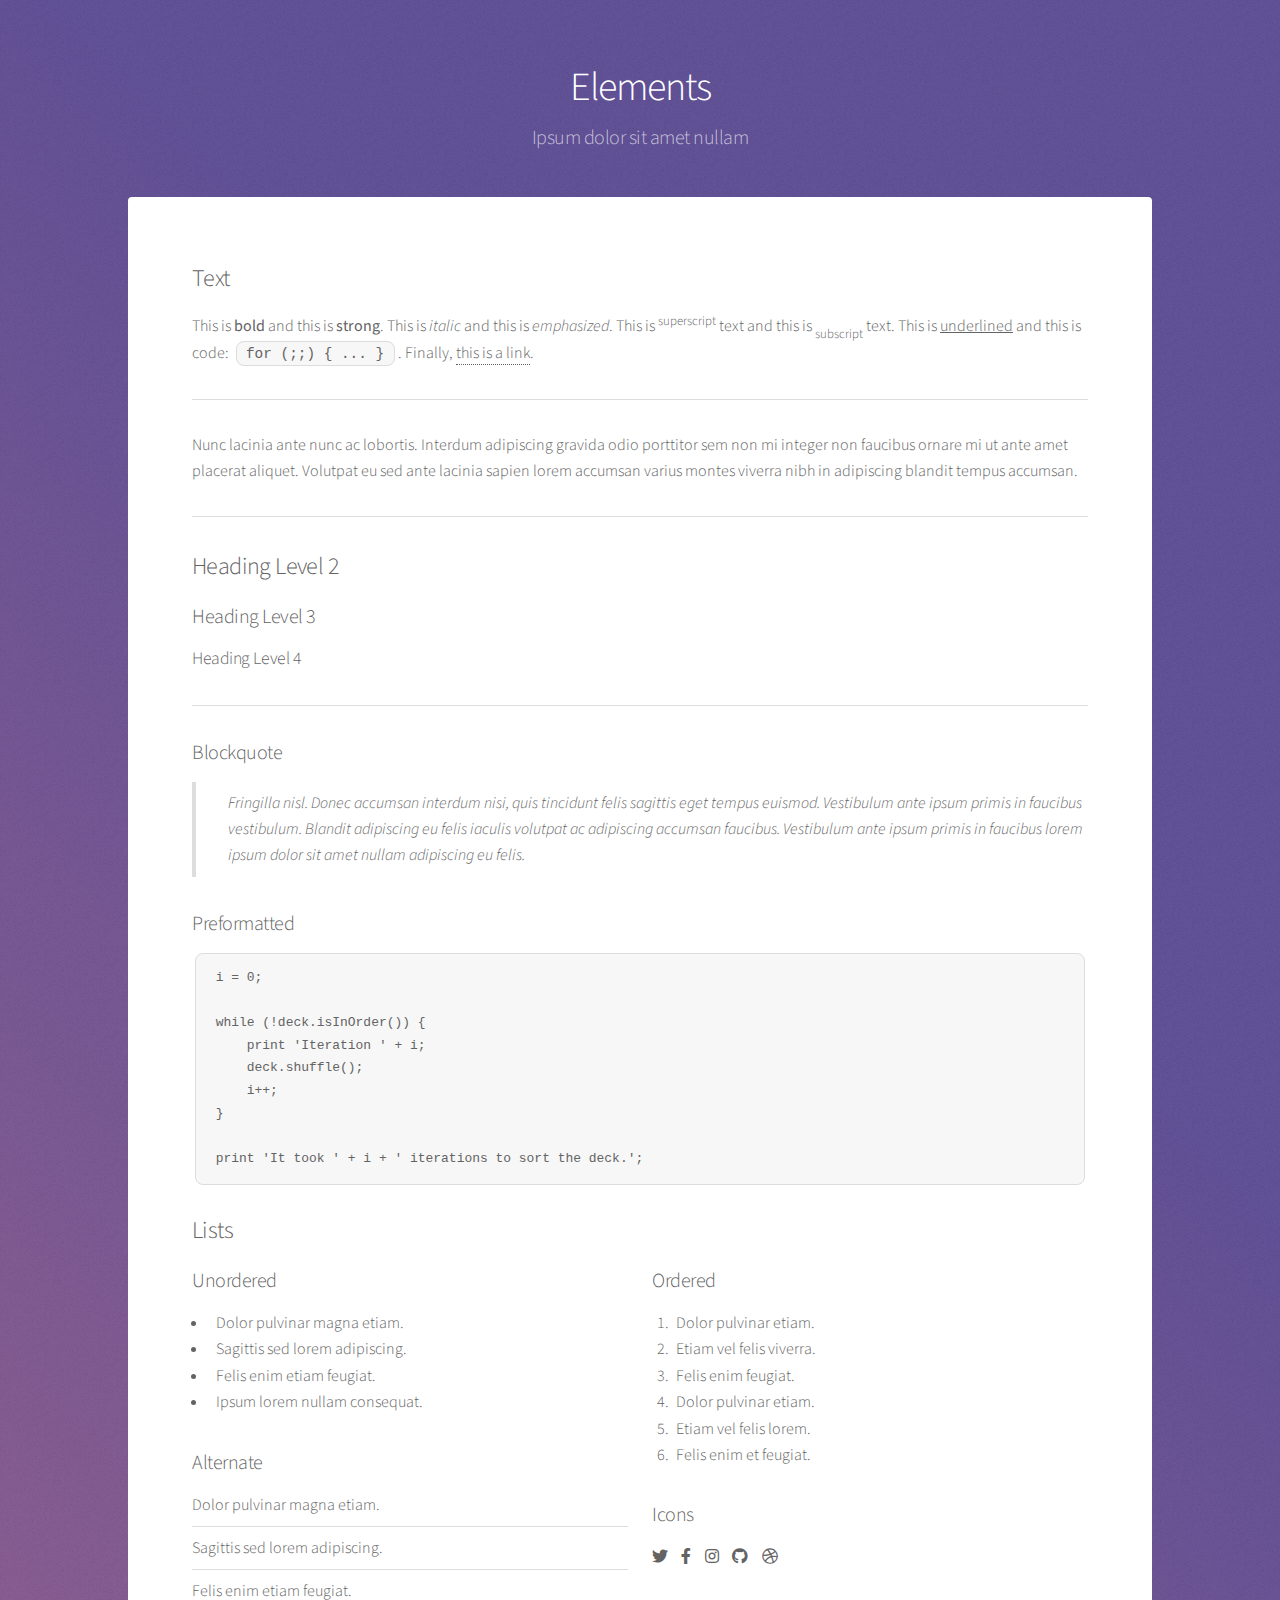
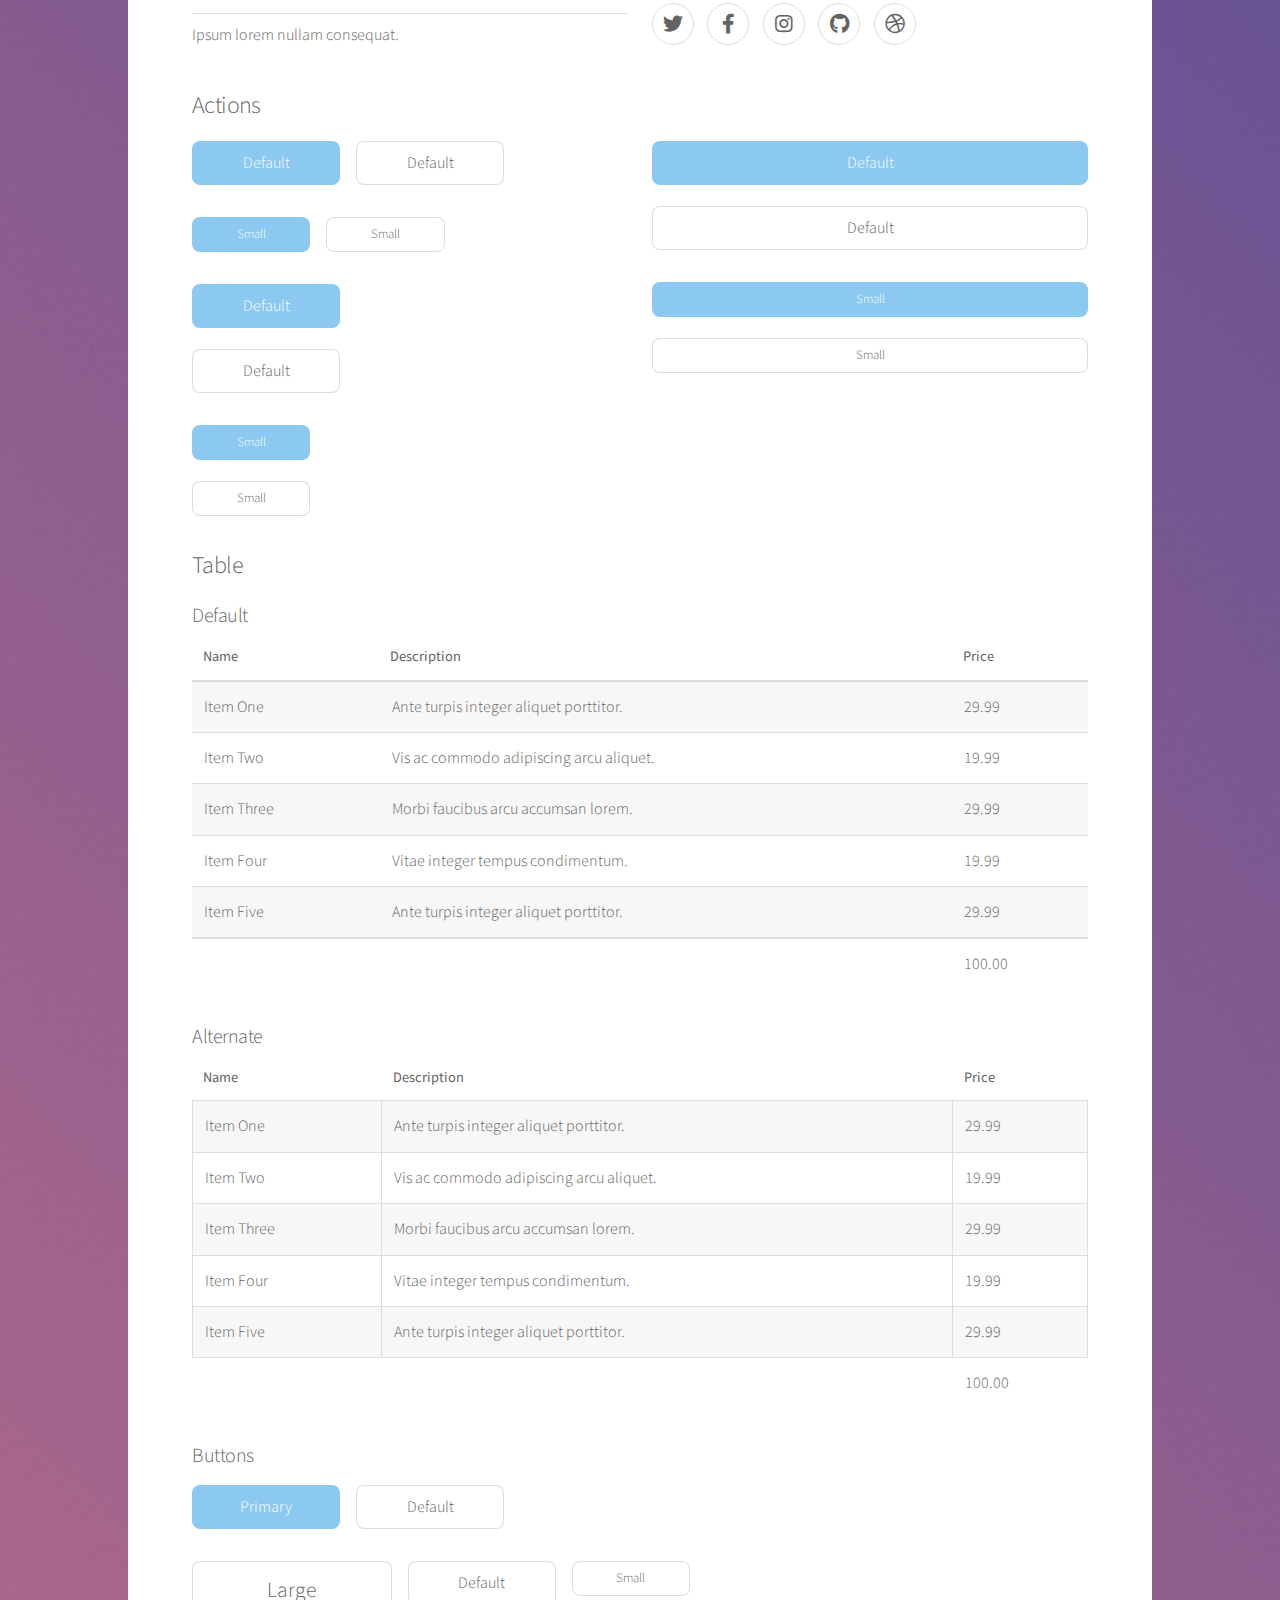
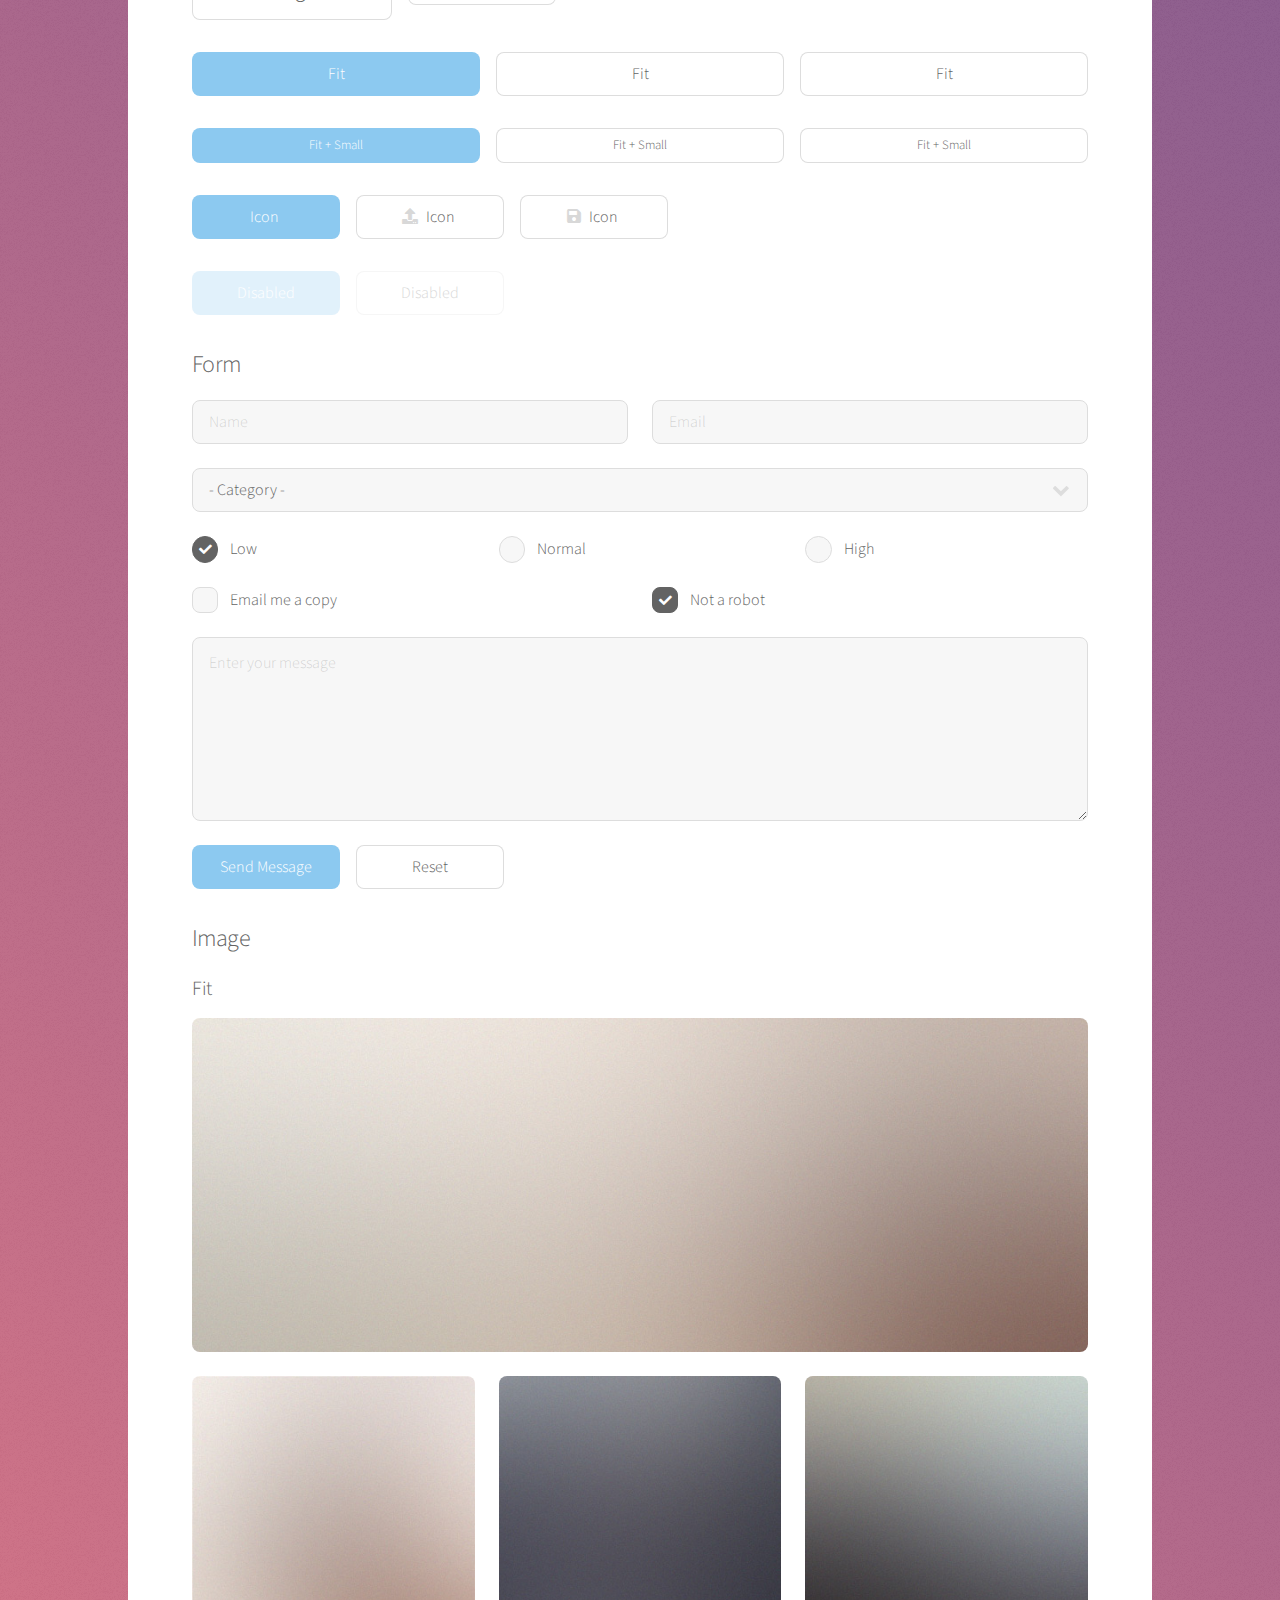
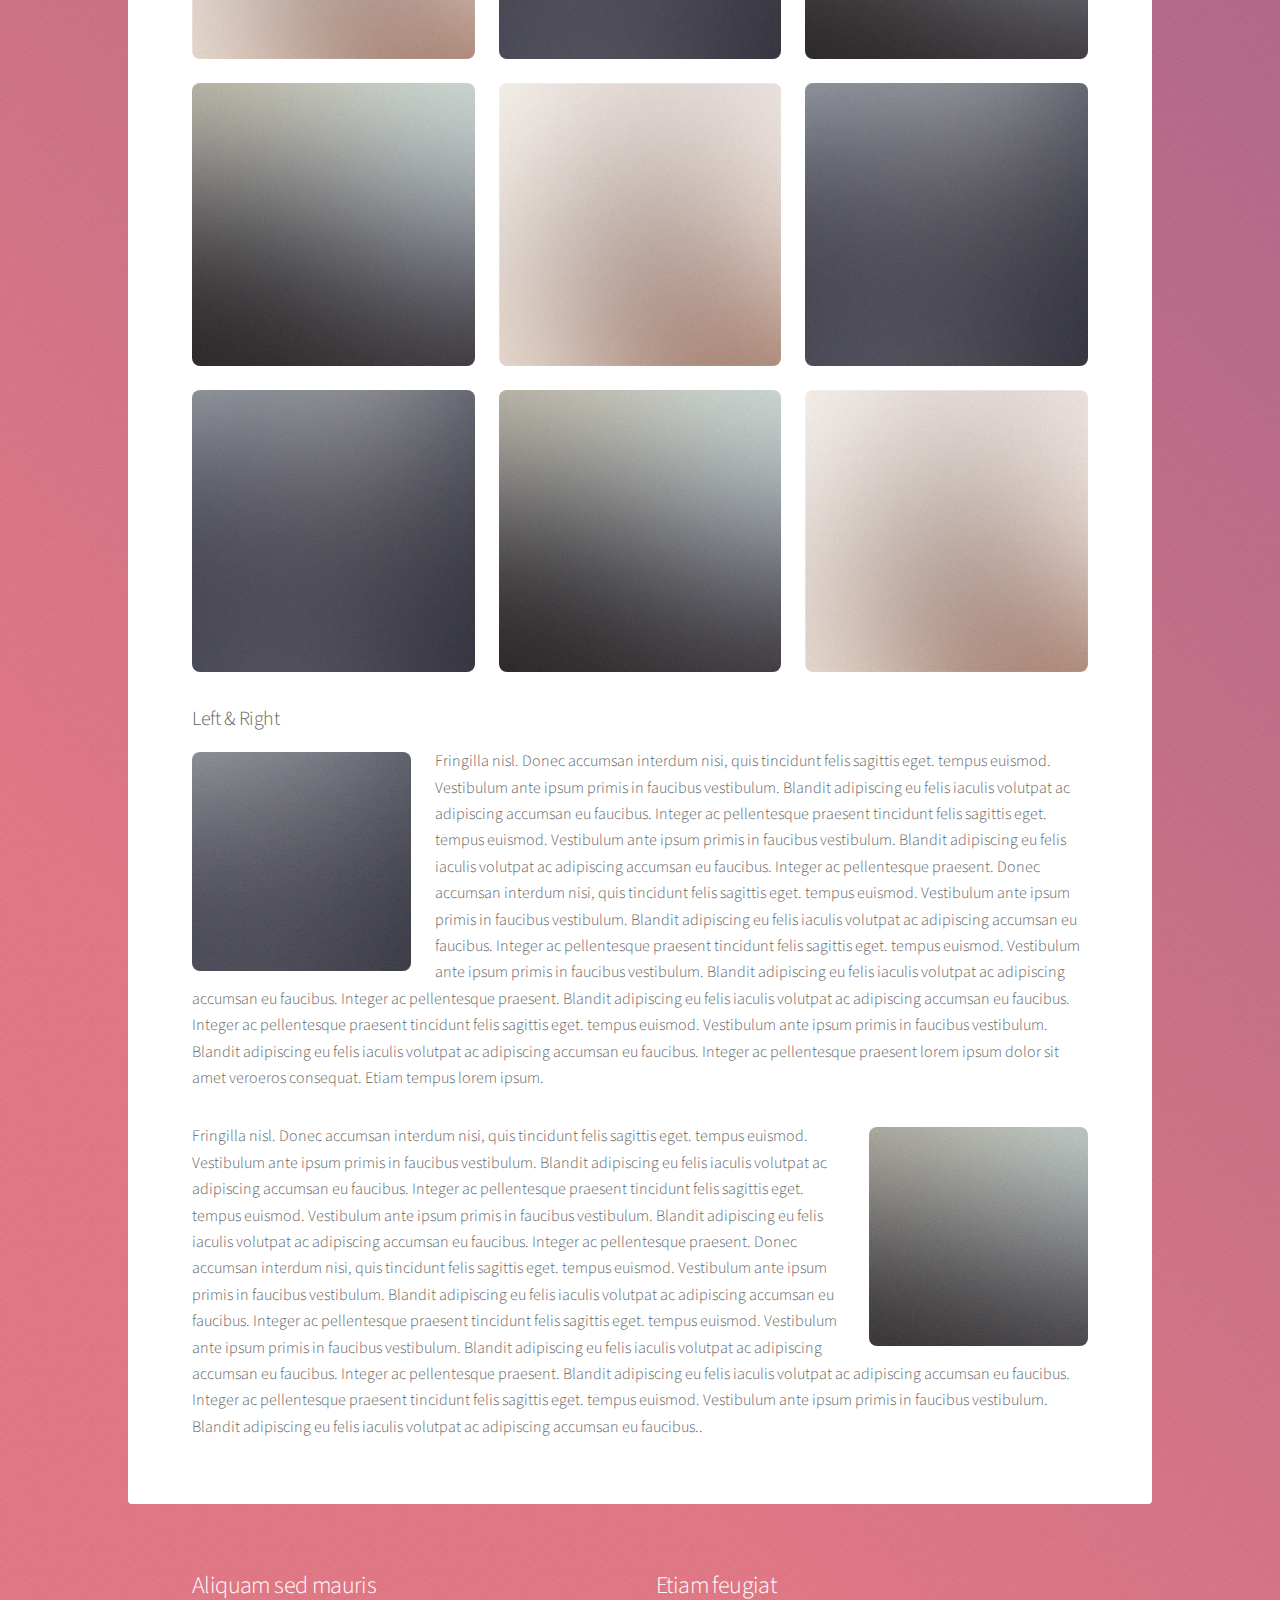
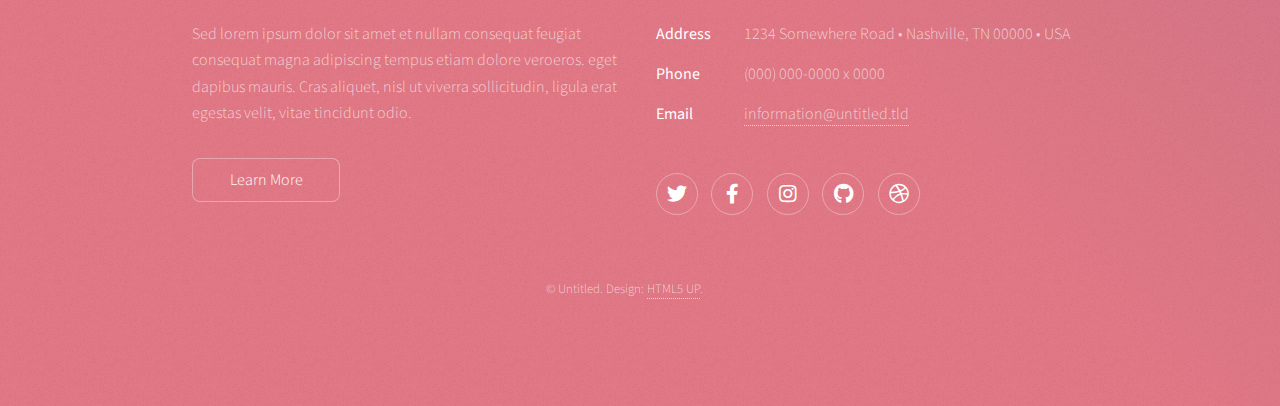
<file: elements.html>
<!DOCTYPE HTML>
<!--
	Stellar by HTML5 UP
	html5up.net | @ajlkn
	Free for personal and commercial use under the CCA 3.0 license (html5up.net/license)
-->
<html>
	<head>
		<title>Elements - Stellar by HTML5 UP</title>
		<meta charset="utf-8" />
		<meta name="viewport" content="width=device-width, initial-scale=1, user-scalable=no" />
		<link rel="stylesheet" href="assets/css/main.css" />
		<noscript><link rel="stylesheet" href="assets/css/noscript.css" /></noscript>
	</head>
	<body class="is-preload">

		<!-- Wrapper -->
			<div id="wrapper">

				<!-- Header -->
					<header id="header">
						<h1>Elements</h1>
						<p>Ipsum dolor sit amet nullam</p>
					</header>

				<!-- Main -->
					<div id="main">

						<!-- Content -->
							<section id="content" class="main">

								<!-- Text -->
									<section>
										<h2>Text</h2>
										<p>This is <b>bold</b> and this is <strong>strong</strong>. This is <i>italic</i> and this is <em>emphasized</em>.
										This is <sup>superscript</sup> text and this is <sub>subscript</sub> text.
										This is <u>underlined</u> and this is code: <code>for (;;) { ... }</code>. Finally, <a href="#">this is a link</a>.</p>
										<hr />
										<p>Nunc lacinia ante nunc ac lobortis. Interdum adipiscing gravida odio porttitor sem non mi integer non faucibus ornare mi ut ante amet placerat aliquet. Volutpat eu sed ante lacinia sapien lorem accumsan varius montes viverra nibh in adipiscing blandit tempus accumsan.</p>
										<hr />
										<h2>Heading Level 2</h2>
										<h3>Heading Level 3</h3>
										<h4>Heading Level 4</h4>
										<hr />
										<h3>Blockquote</h3>
										<blockquote>Fringilla nisl. Donec accumsan interdum nisi, quis tincidunt felis sagittis eget tempus euismod. Vestibulum ante ipsum primis in faucibus vestibulum. Blandit adipiscing eu felis iaculis volutpat ac adipiscing accumsan faucibus. Vestibulum ante ipsum primis in faucibus lorem ipsum dolor sit amet nullam adipiscing eu felis.</blockquote>
										<h3>Preformatted</h3>
										<pre><code>i = 0;

while (!deck.isInOrder()) {
    print 'Iteration ' + i;
    deck.shuffle();
    i++;
}

print 'It took ' + i + ' iterations to sort the deck.';</code></pre>
									</section>

								<!-- Lists -->
									<section>
										<h2>Lists</h2>
										<div class="row">
											<div class="col-6 col-12-medium">
												<h3>Unordered</h3>
												<ul>
													<li>Dolor pulvinar magna etiam.</li>
													<li>Sagittis sed lorem adipiscing.</li>
													<li>Felis enim etiam feugiat.</li>
													<li>Ipsum lorem nullam consequat.</li>
												</ul>
												<h3>Alternate</h3>
												<ul class="alt">
													<li>Dolor pulvinar magna etiam.</li>
													<li>Sagittis sed lorem adipiscing.</li>
													<li>Felis enim etiam feugiat.</li>
													<li>Ipsum lorem nullam consequat.</li>
												</ul>
											</div>
											<div class="col-6 col-12-medium">
												<h3>Ordered</h3>
												<ol>
													<li>Dolor pulvinar etiam.</li>
													<li>Etiam vel felis viverra.</li>
													<li>Felis enim feugiat.</li>
													<li>Dolor pulvinar etiam.</li>
													<li>Etiam vel felis lorem.</li>
													<li>Felis enim et feugiat.</li>
												</ol>
												<h3>Icons</h3>
												<ul class="icons">
													<li><a href="#" class="icon brands fa-twitter"><span class="label">Twitter</span></a></li>
													<li><a href="#" class="icon brands fa-facebook-f"><span class="label">Facebook</span></a></li>
													<li><a href="#" class="icon brands fa-instagram"><span class="label">Instagram</span></a></li>
													<li><a href="#" class="icon brands fa-github"><span class="label">GitHub</span></a></li>
													<li><a href="#" class="icon brands fa-dribbble"><span class="label">Dribbble</span></a></li>
												</ul>
												<ul class="icons">
													<li><a href="#" class="icon brands alt fa-twitter"><span class="label">Twitter</span></a></li>
													<li><a href="#" class="icon brands alt fa-facebook-f"><span class="label">Facebook</span></a></li>
													<li><a href="#" class="icon brands alt fa-instagram"><span class="label">Instagram</span></a></li>
													<li><a href="#" class="icon brands alt fa-github"><span class="label">GitHub</span></a></li>
													<li><a href="#" class="icon brands alt fa-dribbble"><span class="label">Dribbble</span></a></li>
												</ul>
											</div>
										</div>
										<h2>Actions</h2>
										<div class="row">
											<div class="col-6 col-12-medium">
												<ul class="actions">
													<li><a href="#" class="button primary">Default</a></li>
													<li><a href="#" class="button">Default</a></li>
												</ul>
												<ul class="actions small">
													<li><a href="#" class="button primary small">Small</a></li>
													<li><a href="#" class="button small">Small</a></li>
												</ul>
												<ul class="actions stacked">
													<li><a href="#" class="button primary">Default</a></li>
													<li><a href="#" class="button">Default</a></li>
												</ul>
												<ul class="actions stacked">
													<li><a href="#" class="button primary small">Small</a></li>
													<li><a href="#" class="button small">Small</a></li>
												</ul>
											</div>
											<div class="col-6 col-12-medium">
												<ul class="actions stacked">
													<li><a href="#" class="button primary fit">Default</a></li>
													<li><a href="#" class="button fit">Default</a></li>
												</ul>
												<ul class="actions stacked">
													<li><a href="#" class="button primary small fit">Small</a></li>
													<li><a href="#" class="button small fit">Small</a></li>
												</ul>
											</div>
										</div>
									</section>

								<!-- Table -->
									<section>
										<h2>Table</h2>
										<h3>Default</h3>
										<div class="table-wrapper">
											<table>
												<thead>
													<tr>
														<th>Name</th>
														<th>Description</th>
														<th>Price</th>
													</tr>
												</thead>
												<tbody>
													<tr>
														<td>Item One</td>
														<td>Ante turpis integer aliquet porttitor.</td>
														<td>29.99</td>
													</tr>
													<tr>
														<td>Item Two</td>
														<td>Vis ac commodo adipiscing arcu aliquet.</td>
														<td>19.99</td>
													</tr>
													<tr>
														<td>Item Three</td>
														<td> Morbi faucibus arcu accumsan lorem.</td>
														<td>29.99</td>
													</tr>
													<tr>
														<td>Item Four</td>
														<td>Vitae integer tempus condimentum.</td>
														<td>19.99</td>
													</tr>
													<tr>
														<td>Item Five</td>
														<td>Ante turpis integer aliquet porttitor.</td>
														<td>29.99</td>
													</tr>
												</tbody>
												<tfoot>
													<tr>
														<td colspan="2"></td>
														<td>100.00</td>
													</tr>
												</tfoot>
											</table>
										</div>

										<h3>Alternate</h3>
										<div class="table-wrapper">
											<table class="alt">
												<thead>
													<tr>
														<th>Name</th>
														<th>Description</th>
														<th>Price</th>
													</tr>
												</thead>
												<tbody>
													<tr>
														<td>Item One</td>
														<td>Ante turpis integer aliquet porttitor.</td>
														<td>29.99</td>
													</tr>
													<tr>
														<td>Item Two</td>
														<td>Vis ac commodo adipiscing arcu aliquet.</td>
														<td>19.99</td>
													</tr>
													<tr>
														<td>Item Three</td>
														<td> Morbi faucibus arcu accumsan lorem.</td>
														<td>29.99</td>
													</tr>
													<tr>
														<td>Item Four</td>
														<td>Vitae integer tempus condimentum.</td>
														<td>19.99</td>
													</tr>
													<tr>
														<td>Item Five</td>
														<td>Ante turpis integer aliquet porttitor.</td>
														<td>29.99</td>
													</tr>
												</tbody>
												<tfoot>
													<tr>
														<td colspan="2"></td>
														<td>100.00</td>
													</tr>
												</tfoot>
											</table>
										</div>
									</section>

								<!-- Buttons -->
									<section>
										<h3>Buttons</h3>
										<ul class="actions">
											<li><a href="#" class="button primary">Primary</a></li>
											<li><a href="#" class="button">Default</a></li>
										</ul>
										<ul class="actions">
											<li><a href="#" class="button large">Large</a></li>
											<li><a href="#" class="button">Default</a></li>
											<li><a href="#" class="button small">Small</a></li>
										</ul>
										<ul class="actions fit">
											<li><a href="#" class="button primary fit">Fit</a></li>
											<li><a href="#" class="button fit">Fit</a></li>
											<li><a href="#" class="button fit">Fit</a></li>
										</ul>
										<ul class="actions fit small">
											<li><a href="#" class="button primary fit small">Fit + Small</a></li>
											<li><a href="#" class="button fit small">Fit + Small</a></li>
											<li><a href="#" class="button fit small">Fit + Small</a></li>
										</ul>
										<ul class="actions">
											<li><a href="#" class="button primary icon solidfa-download">Icon</a></li>
											<li><a href="#" class="button icon solid fa-upload">Icon</a></li>
											<li><a href="#" class="button icon solid fa-save">Icon</a></li>
										</ul>
										<ul class="actions">
											<li><span class="button primary disabled">Disabled</span></li>
											<li><span class="button disabled">Disabled</span></li>
										</ul>
									</section>

								<!-- Form -->
									<section>
										<h2>Form</h2>
										<form method="post" action="#">
											<div class="row gtr-uniform">
												<div class="col-6 col-12-xsmall">
													<input type="text" name="demo-name" id="demo-name" value="" placeholder="Name" />
												</div>
												<div class="col-6 col-12-xsmall">
													<input type="email" name="demo-email" id="demo-email" value="" placeholder="Email" />
												</div>
												<div class="col-12">
													<select name="demo-category" id="demo-category">
														<option value="">- Category -</option>
														<option value="1">Manufacturing</option>
														<option value="1">Shipping</option>
														<option value="1">Administration</option>
														<option value="1">Human Resources</option>
													</select>
												</div>
												<div class="col-4 col-12-small">
													<input type="radio" id="demo-priority-low" name="demo-priority" checked>
													<label for="demo-priority-low">Low</label>
												</div>
												<div class="col-4 col-12-small">
													<input type="radio" id="demo-priority-normal" name="demo-priority">
													<label for="demo-priority-normal">Normal</label>
												</div>
												<div class="col-4 col-12-small">
													<input type="radio" id="demo-priority-high" name="demo-priority">
													<label for="demo-priority-high">High</label>
												</div>
												<div class="col-6 col-12-small">
													<input type="checkbox" id="demo-copy" name="demo-copy">
													<label for="demo-copy">Email me a copy</label>
												</div>
												<div class="col-6 col-12-small">
													<input type="checkbox" id="demo-human" name="demo-human" checked>
													<label for="demo-human">Not a robot</label>
												</div>
												<div class="col-12">
													<textarea name="demo-message" id="demo-message" placeholder="Enter your message" rows="6"></textarea>
												</div>
												<div class="col-12">
													<ul class="actions">
														<li><input type="submit" value="Send Message" class="primary" /></li>
														<li><input type="reset" value="Reset" /></li>
													</ul>
												</div>
											</div>
										</form>
									</section>

								<!-- Image -->
									<section>
										<h2>Image</h2>
										<h3>Fit</h3>
										<div class="box alt">
											<div class="row gtr-uniform">
												<div class="col-12"><span class="image fit"><img src="images/pic04.jpg" alt="" /></span></div>
												<div class="col-4"><span class="image fit"><img src="images/pic01.jpg" alt="" /></span></div>
												<div class="col-4"><span class="image fit"><img src="images/pic02.jpg" alt="" /></span></div>
												<div class="col-4"><span class="image fit"><img src="images/pic03.jpg" alt="" /></span></div>
												<div class="col-4"><span class="image fit"><img src="images/pic03.jpg" alt="" /></span></div>
												<div class="col-4"><span class="image fit"><img src="images/pic01.jpg" alt="" /></span></div>
												<div class="col-4"><span class="image fit"><img src="images/pic02.jpg" alt="" /></span></div>
												<div class="col-4"><span class="image fit"><img src="images/pic02.jpg" alt="" /></span></div>
												<div class="col-4"><span class="image fit"><img src="images/pic03.jpg" alt="" /></span></div>
												<div class="col-4"><span class="image fit"><img src="images/pic01.jpg" alt="" /></span></div>
											</div>
										</div>
										<h3>Left &amp; Right</h3>
										<p><span class="image left"><img src="images/pic05.jpg" alt="" /></span>Fringilla nisl. Donec accumsan interdum nisi, quis tincidunt felis sagittis eget. tempus euismod. Vestibulum ante ipsum primis in faucibus vestibulum. Blandit adipiscing eu felis iaculis volutpat ac adipiscing accumsan eu faucibus. Integer ac pellentesque praesent tincidunt felis sagittis eget. tempus euismod. Vestibulum ante ipsum primis in faucibus vestibulum. Blandit adipiscing eu felis iaculis volutpat ac adipiscing accumsan eu faucibus. Integer ac pellentesque praesent. Donec accumsan interdum nisi, quis tincidunt felis sagittis eget. tempus euismod. Vestibulum ante ipsum primis in faucibus vestibulum. Blandit adipiscing eu felis iaculis volutpat ac adipiscing accumsan eu faucibus. Integer ac pellentesque praesent tincidunt felis sagittis eget. tempus euismod. Vestibulum ante ipsum primis in faucibus vestibulum. Blandit adipiscing eu felis iaculis volutpat ac adipiscing accumsan eu faucibus. Integer ac pellentesque praesent. Blandit adipiscing eu felis iaculis volutpat ac adipiscing accumsan eu faucibus. Integer ac pellentesque praesent tincidunt felis sagittis eget. tempus euismod. Vestibulum ante ipsum primis in faucibus vestibulum. Blandit adipiscing eu felis iaculis volutpat ac adipiscing accumsan eu faucibus. Integer ac pellentesque praesent lorem ipsum dolor sit amet veroeros consequat. Etiam tempus lorem ipsum.</p>
										<p><span class="image right"><img src="images/pic06.jpg" alt="" /></span>Fringilla nisl. Donec accumsan interdum nisi, quis tincidunt felis sagittis eget. tempus euismod. Vestibulum ante ipsum primis in faucibus vestibulum. Blandit adipiscing eu felis iaculis volutpat ac adipiscing accumsan eu faucibus. Integer ac pellentesque praesent tincidunt felis sagittis eget. tempus euismod. Vestibulum ante ipsum primis in faucibus vestibulum. Blandit adipiscing eu felis iaculis volutpat ac adipiscing accumsan eu faucibus. Integer ac pellentesque praesent. Donec accumsan interdum nisi, quis tincidunt felis sagittis eget. tempus euismod. Vestibulum ante ipsum primis in faucibus vestibulum. Blandit adipiscing eu felis iaculis volutpat ac adipiscing accumsan eu faucibus. Integer ac pellentesque praesent tincidunt felis sagittis eget. tempus euismod. Vestibulum ante ipsum primis in faucibus vestibulum. Blandit adipiscing eu felis iaculis volutpat ac adipiscing accumsan eu faucibus. Integer ac pellentesque praesent. Blandit adipiscing eu felis iaculis volutpat ac adipiscing accumsan eu faucibus. Integer ac pellentesque praesent tincidunt felis sagittis eget. tempus euismod. Vestibulum ante ipsum primis in faucibus vestibulum. Blandit adipiscing eu felis iaculis volutpat ac adipiscing accumsan eu faucibus..</p>
									</section>

							</section>

					</div>

				<!-- Footer -->
					<footer id="footer">
						<section>
							<h2>Aliquam sed mauris</h2>
							<p>Sed lorem ipsum dolor sit amet et nullam consequat feugiat consequat magna adipiscing tempus etiam dolore veroeros. eget dapibus mauris. Cras aliquet, nisl ut viverra sollicitudin, ligula erat egestas velit, vitae tincidunt odio.</p>
							<ul class="actions">
								<li><a href="#" class="button">Learn More</a></li>
							</ul>
						</section>
						<section>
							<h2>Etiam feugiat</h2>
							<dl class="alt">
								<dt>Address</dt>
								<dd>1234 Somewhere Road &bull; Nashville, TN 00000 &bull; USA</dd>
								<dt>Phone</dt>
								<dd>(000) 000-0000 x 0000</dd>
								<dt>Email</dt>
								<dd><a href="#">information@untitled.tld</a></dd>
							</dl>
							<ul class="icons">
								<li><a href="#" class="icon brands fa-twitter alt"><span class="label">Twitter</span></a></li>
								<li><a href="#" class="icon brands fa-facebook-f alt"><span class="label">Facebook</span></a></li>
								<li><a href="#" class="icon brands fa-instagram alt"><span class="label">Instagram</span></a></li>
								<li><a href="#" class="icon brands fa-github alt"><span class="label">GitHub</span></a></li>
								<li><a href="#" class="icon brands fa-dribbble alt"><span class="label">Dribbble</span></a></li>
							</ul>
						</section>
						<p class="copyright">&copy; Untitled. Design: <a href="https://html5up.net">HTML5 UP</a>.</p>
					</footer>

			</div>

		<!-- Scripts -->
			<script src="assets/js/jquery.min.js"></script>
			<script src="assets/js/jquery.scrollex.min.js"></script>
			<script src="assets/js/jquery.scrolly.min.js"></script>
			<script src="assets/js/browser.min.js"></script>
			<script src="assets/js/breakpoints.min.js"></script>
			<script src="assets/js/util.js"></script>
			<script src="assets/js/main.js"></script>

	</body>
</html>
</file>
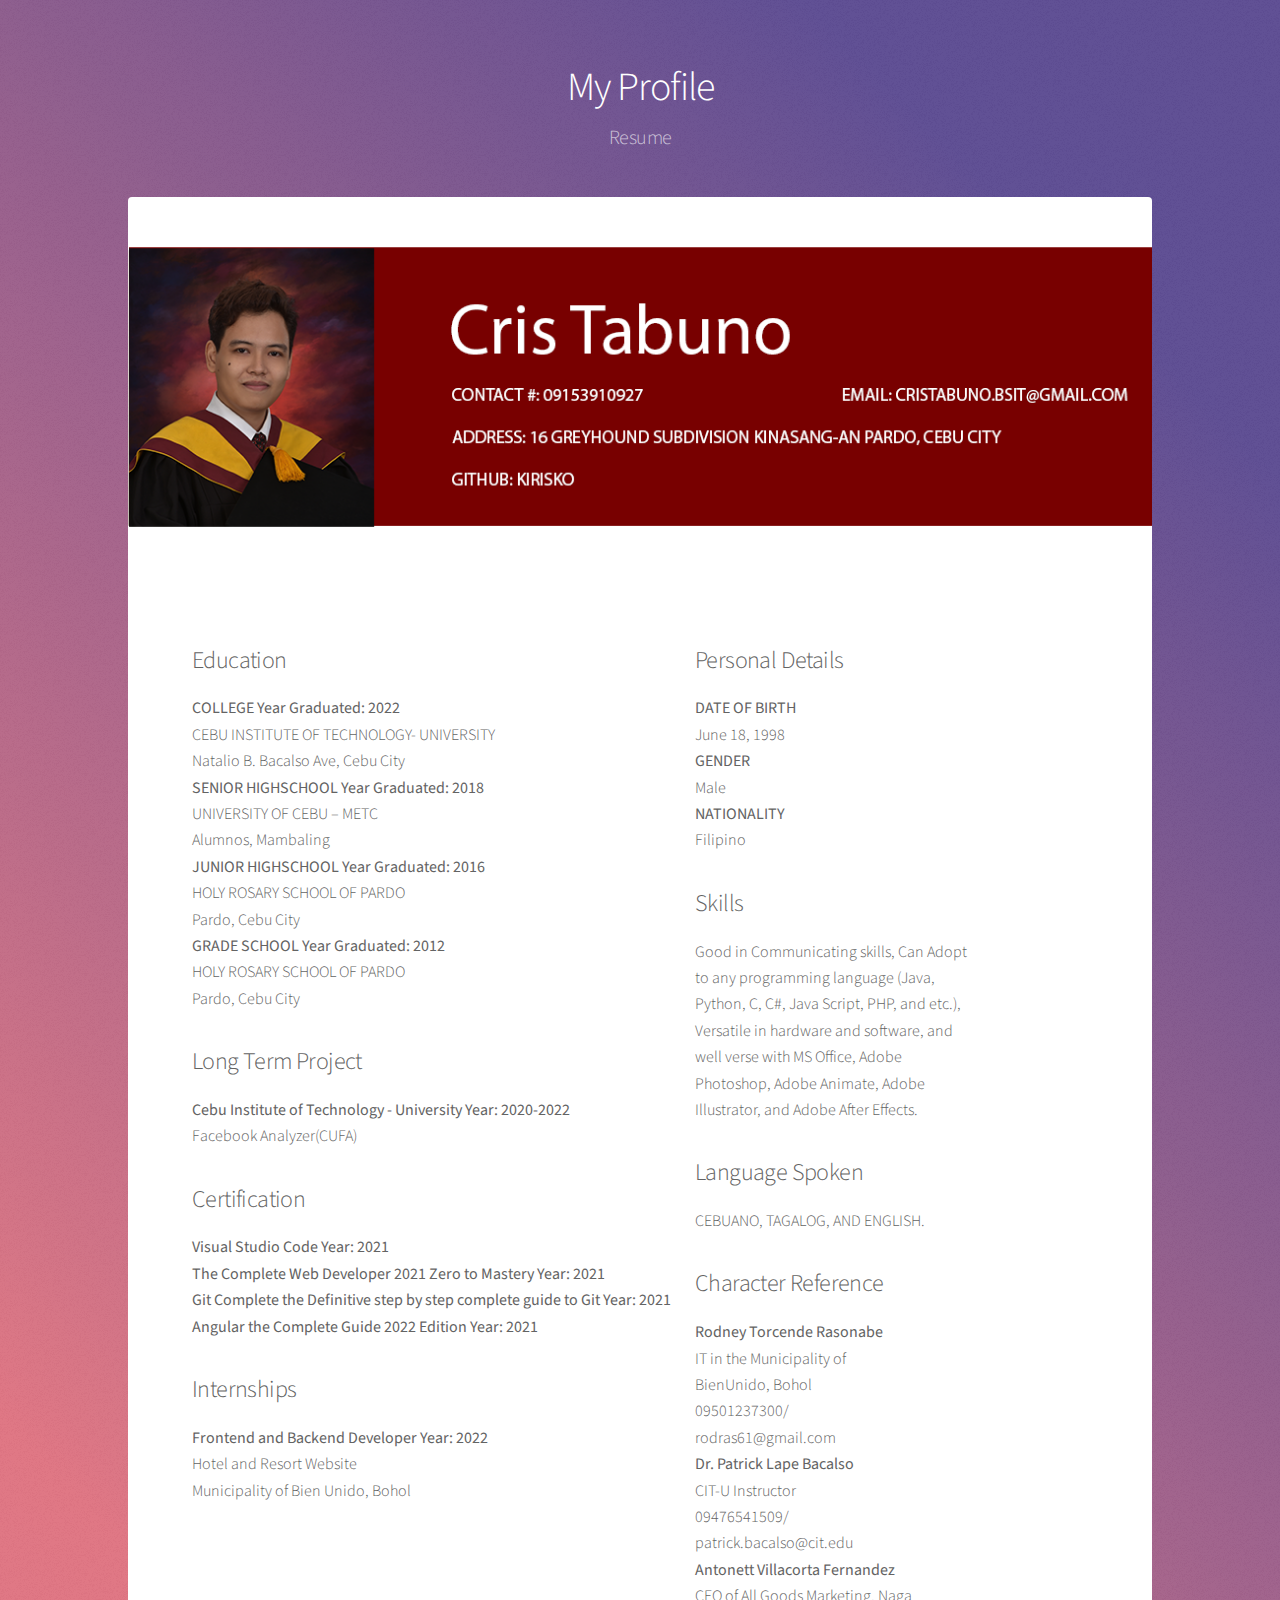
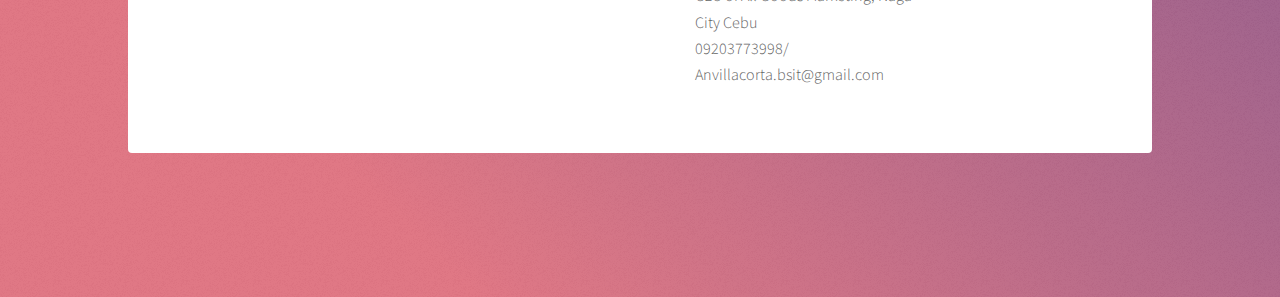
<file: MoreAboutMe.html>
<!DOCTYPE HTML>
<!--
	Stellar by HTML5 UP
	html5up.net | @ajlkn
	Free for personal and commercial use under the CCA 3.0 license (html5up.net/license)
-->
<html>
	<head>
		<link rel="shortcut icon" type="x-icon" href="images/TabunoLogo.png">
		<title>Cris Art portfolio - More about Me</title>
		<meta charset="utf-8" />
		<meta name="viewport" content="width=device-width, initial-scale=1, user-scalable=no" />
		<link rel="stylesheet" href="assets/css/main.css" />
		<noscript><link rel="stylesheet" href="assets/css/noscript.css" /></noscript>
	</head>
	<body class="is-preload">

		<!-- Wrapper -->
			<div id="wrapper">

				<!-- Header -->
					<header id="header">
						<h1>My Profile</h1>
						<p>Resume</p>
					</header>

				<!-- Main -->
					<div id="main">

						<!-- Content -->
							<section id="content" class="main">
								<span class="image main"><img src="images/Timeline.png" alt="" /></span>
								<div class="row">
									<div class="column">
										<h2>Education</h2>
										<p><b>COLLEGE Year Graduated: 2022</b><br>
										CEBU INSTITUTE OF TECHNOLOGY- UNIVERSITY<br>
										Natalio B. Bacalso Ave, Cebu City<br>
										<b>SENIOR HIGHSCHOOL Year Graduated: 2018</b><br>
										UNIVERSITY OF CEBU – METC<br>
										Alumnos, Mambaling<br>
										<b>JUNIOR HIGHSCHOOL Year Graduated: 2016</b><br>
										HOLY ROSARY SCHOOL OF PARDO<br>
										Pardo, Cebu City<br>
										<b>GRADE SCHOOL Year Graduated: 2012</b><br>
										HOLY ROSARY SCHOOL OF PARDO<br>
										Pardo, Cebu City<br>
										</p>
										<h2>Long Term Project</h2>
										<p><b>Cebu Institute of Technology - University Year: 2020-2022</b><br>
										Facebook Analyzer(CUFA)</p>
										<h2>Certification</h2>
										<p><b>Visual Studio Code Year: 2021<br>
										The Complete Web Developer 2021 Zero to Mastery Year: 2021<br>
										Git Complete the Definitive step by step complete guide to Git Year: 2021<br>
										Angular the Complete Guide 2022 Edition Year: 2021</b></p>
										<h2>Internships</h2>
										<p><b>Frontend and Backend Developer Year: 2022</b><br>
											Hotel and Resort Website<br>
											Municipality of Bien Unido, Bohol<br></p>
									</div>
									<div class="column">
										<h2>Personal Details</h2>
										<p><b>DATE OF BIRTH</b><br>
											June 18, 1998<br>
											<b>GENDER</b><br>
											Male<br>
											<b>NATIONALITY</b><br>
											Filipino<br></p>
										<h2>Skills</h2>
										<p>Good in Communicating skills, Can Adopt<br> 
											to any programming language (Java, <br>
											Python, C, C#, Java Script, PHP, and etc.), <br>
											Versatile in hardware and software, and <br>
											well verse with MS Office, Adobe <br>
											Photoshop, Adobe Animate, Adobe <br>
											Illustrator, and Adobe After Effects.<br></p>
										<h2>Language Spoken</h2>
										<p>CEBUANO, TAGALOG, AND 
											ENGLISH.</p>
										<h2>Character Reference</h2>
										<p><b>Rodney Torcende Rasonabe</b><br>
											IT in the Municipality of <br>
											BienUnido, Bohol<br>
											09501237300/<br>
											rodras61@gmail.com<br>
											<b>Dr. Patrick Lape Bacalso</b><br>
											CIT-U Instructor<br>
											09476541509/<br>
											patrick.bacalso@cit.edu<br>
											<b>Antonett Villacorta Fernandez</b><br>
											CEO of All Goods Marketing, Naga <br>
											City Cebu<br>
											09203773998/<br>
											Anvillacorta.bsit@gmail.com<br></p>
									</div>
								  </div>
								
							</section>

					</div>

				<!-- Footer -->
					<footer id="footer">
						
						<section>
							
						</section>
					</footer>

			</div>

		<!-- Scripts -->
			<script src="assets/js/jquery.min.js"></script>
			<script src="assets/js/jquery.scrollex.min.js"></script>
			<script src="assets/js/jquery.scrolly.min.js"></script>
			<script src="assets/js/browser.min.js"></script>
			<script src="assets/js/breakpoints.min.js"></script>
			<script src="assets/js/util.js"></script>
			<script src="assets/js/main.js"></script>

	</body>
</html>
</file>
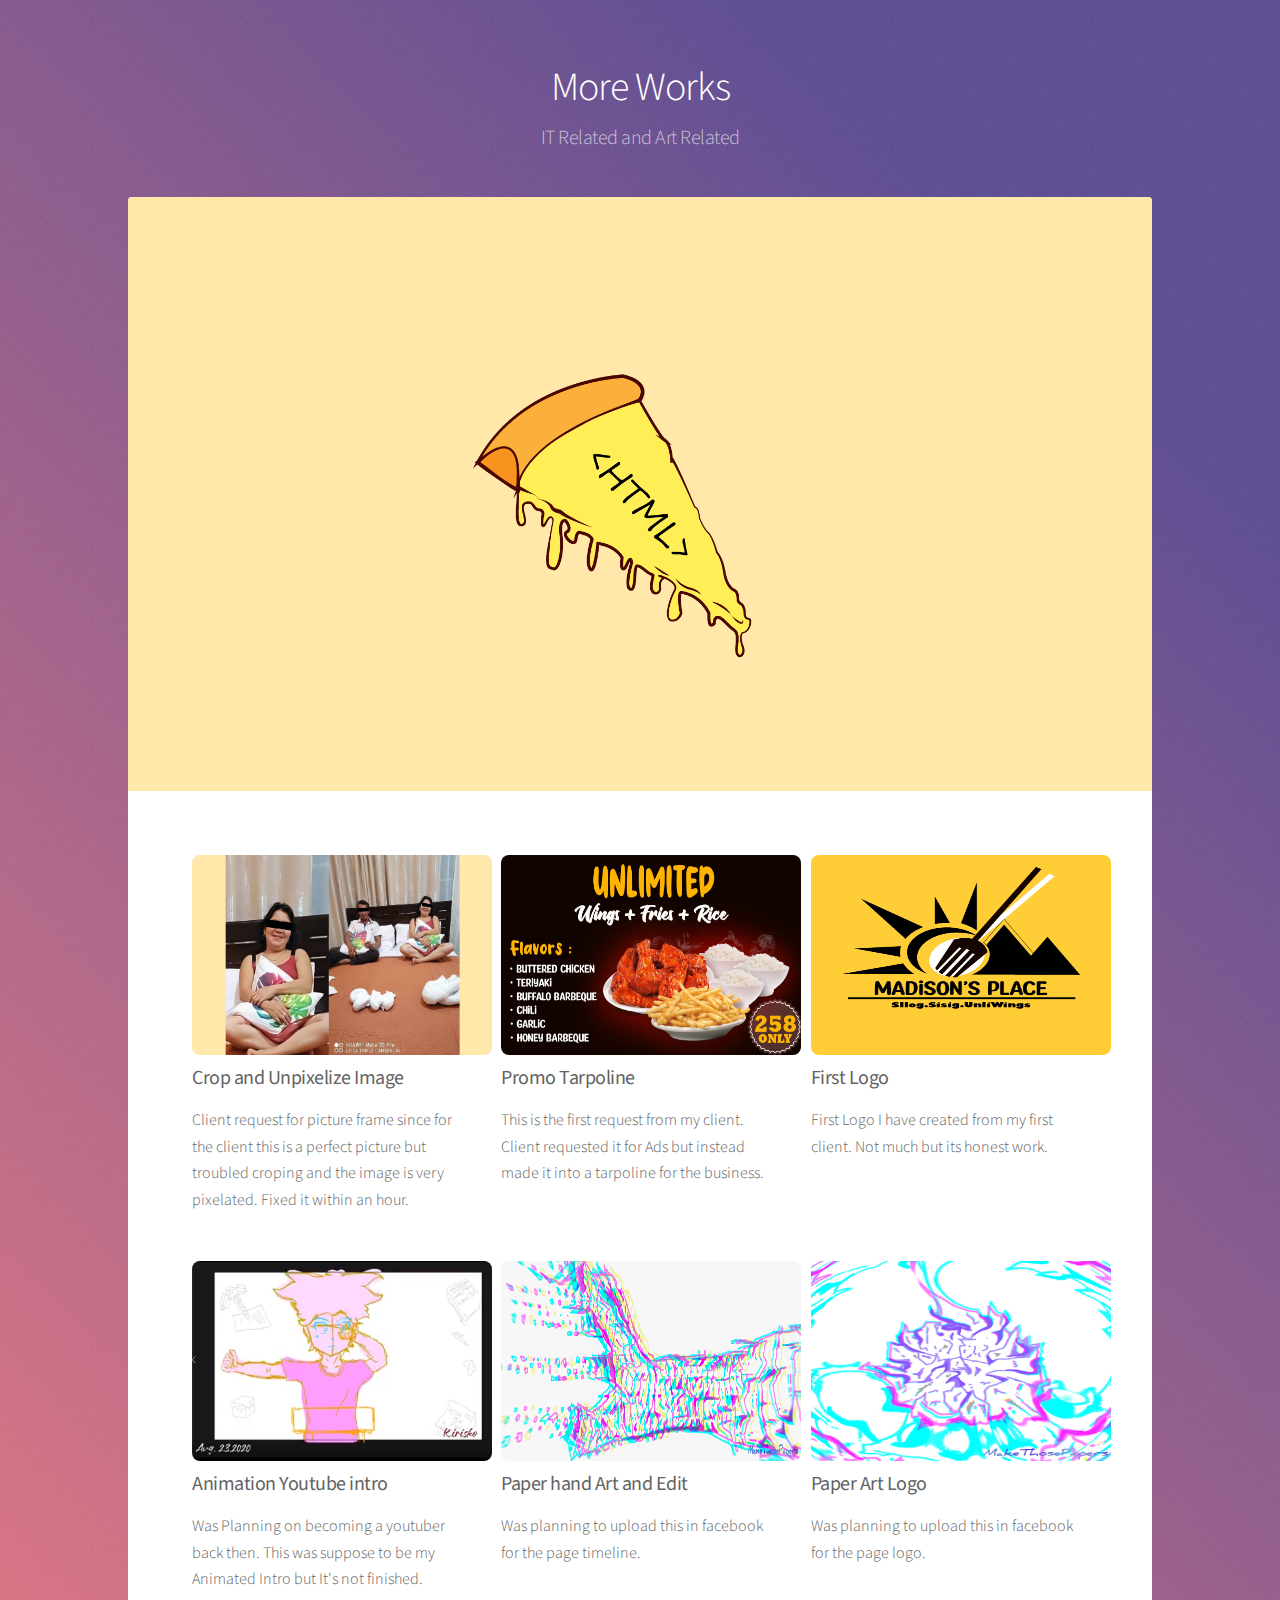
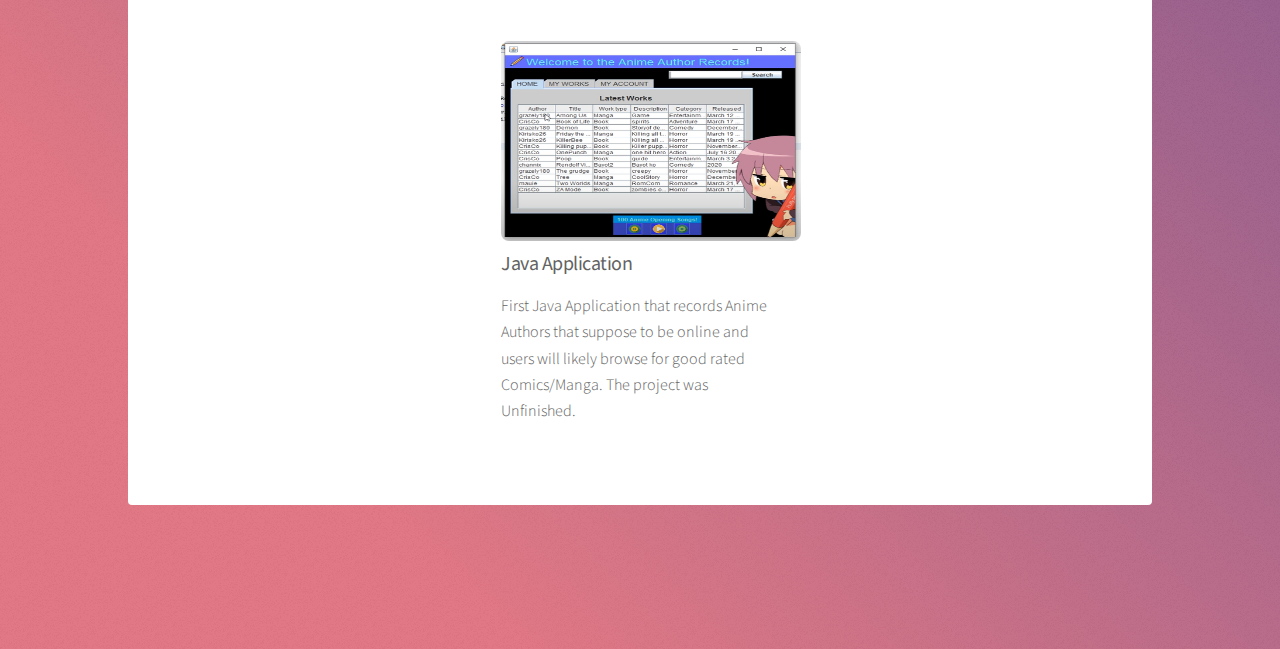
<file: MoreWorks.html>
<!DOCTYPE HTML>
<!--
	Stellar by HTML5 UP
	html5up.net | @ajlkn
	Free for personal and commercial use under the CCA 3.0 license (html5up.net/license)
-->
<html>
	<head>
		<link rel="shortcut icon" type="x-icon" href="images/TabunoLogo.png">
		<title>Cris Art portfolio - More Works</title>
		<meta charset="utf-8" />
		<meta name="viewport" content="width=device-width, initial-scale=1, user-scalable=no" />
		<link rel="stylesheet" href="assets/css/main.css" />
		<noscript><link rel="stylesheet" href="assets/css/noscript.css" /></noscript>
	</head>
	<body class="is-preload">

		<!-- Wrapper -->
			<div id="wrapper">

				<!-- Header -->
					<header id="header">
						<h1>More Works</h1>
						<p>IT Related and Art Related</p>
					</header>

				<!-- Main -->
					<div id="main">

						<!-- Content -->
							<section id="content" class="main">
								<span class="image main"><img src="images/Logo.png" alt="" /></span>
								<ul class="features">
									<li>
										<span class="image"><img class="manImg" src="images/project2.png"></img></span>
										<h3><b>Crop and Unpixelize Image</b></h3>
										<p>Client request for picture frame since for the client this is a perfect picture but troubled croping and the image is very pixelated. Fixed it within an hour.</p>
									</li>
									<li>
										<span class="image"><img class="manImg" src="images/Madison Unli Banner.jpg"></img></span>
										<h3><b>Promo Tarpoline</b></h3>
										<p>This is the first request from my client. Client requested it for Ads but instead made it into a tarpoline for the business.</p>
									</li>
									<li>
										<span class="image"><img class="manImg" src="images/MadisonLogo.jpg"></img></span>
										<h3><b>First Logo</b></h3>
										<p>First Logo I have created from my first client. Not much but its honest work.</p>
									</li>
									<li>
										<span class="image"><img class="manImg" src="images/Animation1.png"></img></span>
										<h3><b>Animation Youtube intro</b></h3>
										<p>Was Planning on becoming a youtuber back then. This was suppose to be my Animated Intro but It's not finished.</p>
									</li>
									<li>
										<span class="image"><img class="manImg" src="images/hand.jpg"></img></span>
										<h3><b>Paper hand Art and Edit</b></h3>
										<p>Was planning to upload this in facebook for the page timeline.</p>
									</li>
									<li>
										<span class="image"><img class="manImg" src="images/paper.jpg"></img></span>
										<h3><b>Paper Art Logo</b></h3>
										<p>Was planning to upload this in facebook for the page logo.</p>
									</li>
									<li>
										<span class="image"><img class="manImg" src="images/java.png"></img></span>
										<h3><b>Java Application</b></h3>
										<p>First Java Application that records Anime Authors that suppose to be online and users will likely browse for good rated Comics/Manga. The project was Unfinished.</p>
									</li>
									
								</ul>
								
							</section>

					</div>

				<!-- Footer -->
					<footer id="footer">
						
						<section>
							
						</section>
					</footer>

			</div>

		<!-- Scripts -->
			<script src="assets/js/jquery.min.js"></script>
			<script src="assets/js/jquery.scrollex.min.js"></script>
			<script src="assets/js/jquery.scrolly.min.js"></script>
			<script src="assets/js/browser.min.js"></script>
			<script src="assets/js/breakpoints.min.js"></script>
			<script src="assets/js/util.js"></script>
			<script src="assets/js/main.js"></script>

	</body>
</html>
</file>
<file: assets/css/noscript.css>
/*
	Stellar by HTML5 UP
	html5up.net | @ajlkn
	Free for personal and commercial use under the CCA 3.0 license (html5up.net/license)
*/

/* Header */

	body.is-preload #header.alt > * {
		opacity: 1;
	}

	body.is-preload #header.alt .logo {
		-moz-transform: none;
		-webkit-transform: none;
		-ms-transform: none;
		transform: none;
	}
	.column {
		float: left;
	  }
	  
	  .left {
		width: 75%;
	  }
	  
	  .right {
		width: 25%;
	  }
</file>
<file: assets/css/main.css>
@import url(fontawesome-all.min.css);
@import 'https://fonts.googleapis.com/css?family=Source+Sans+Pro:300,400';

/*
	Stellar by HTML5 UP
	html5up.net | @ajlkn
	Free for personal and commercial use under the CCA 3.0 license (html5up.net/license)
*/
img.manImg {
	width: 300px;
	height: 200px;
}
html, body, div, span, applet, object,
iframe, h1, h2, h3, h4, h5, h6, p, blockquote,
pre, a, abbr, acronym, address, big, cite,
code, del, dfn, em, img, ins, kbd, q, s, samp,
small, strike, strong, sub, sup, tt, var, b,
u, i, center, dl, dt, dd, ol, ul, li, fieldset,
form, label, legend, table, caption, tbody,
tfoot, thead, tr, th, td, article, aside,
canvas, details, embed, figure, figcaption,
footer, header, hgroup, menu, nav, output, ruby,
section, summary, time, mark, audio, video {
	margin: 0;
	padding: 0;
	border: 0;
	font-size: 100%;
	font: inherit;
	vertical-align: baseline;}

article, aside, details, figcaption, figure,
footer, header, hgroup, menu, nav, section {
	display: block;}

body {
	line-height: 1;
}

ol, ul {
	list-style: none;
}

blockquote, q {
	quotes: none;
}

	blockquote:before, blockquote:after, q:before, q:after {
		content: '';
		content: none;
	}

table {
	border-collapse: collapse;
	border-spacing: 0;
}

body {
	-webkit-text-size-adjust: none;
}

mark {
	background-color: transparent;
	color: inherit;
}

input::-moz-focus-inner {
	border: 0;
	padding: 0;
}

input, select, textarea {
	-moz-appearance: none;
	-webkit-appearance: none;
	-ms-appearance: none;
	appearance: none;
}


/* Basic */

	@-ms-viewport {
		width: device-width;
	}

	body {
		-ms-overflow-style: scrollbar;
	}

	@media screen and (max-width: 480px) {

		html, body {
			min-width: 320px;
		}

	}

	html {
		box-sizing: border-box;
	}

	*, *:before, *:after {
		box-sizing: inherit;
	}

	body {
		background-color: #935d8c;
		background-image: url("images/overlay.png"), -moz-linear-gradient(45deg, #e37682 15%, #5f4d93 85%);
		background-image: url("images/overlay.png"), -webkit-linear-gradient(45deg, #e37682 15%, #5f4d93 85%);
		background-image: url("images/overlay.png"), -ms-linear-gradient(45deg, #e37682 15%, #5f4d93 85%);
		background-image: url("images/overlay.png"), linear-gradient(45deg, #e37682 15%, #5f4d93 85%);
	}

		body.is-preload *, body.is-preload *:before, body.is-preload *:after {
			-moz-animation: none !important;
			-webkit-animation: none !important;
			-ms-animation: none !important;
			animation: none !important;
			-moz-transition: none !important;
			-webkit-transition: none !important;
			-ms-transition: none !important;
			transition: none !important;
		}

/* Type */

	body {
		background-color: #935d8c;
		color: rgba(255, 255, 255, 0.65);
	}

	body, input, select, textarea {
		font-family: "Source Sans Pro", Helvetica, sans-serif;
		font-size: 17pt;
		font-weight: 300;
		line-height: 1.65;
	}

		@media screen and (max-width: 1680px) {

			body, input, select, textarea {
				font-size: 14pt;
			}

		}

		@media screen and (max-width: 1280px) {

			body, input, select, textarea {
				font-size: 12pt;
			}

		}

		@media screen and (max-width: 360px) {

			body, input, select, textarea {
				font-size: 11pt;
			}

		}

	a {
		-moz-transition: color 0.2s ease, border-bottom 0.2s ease;
		-webkit-transition: color 0.2s ease, border-bottom 0.2s ease;
		-ms-transition: color 0.2s ease, border-bottom 0.2s ease;
		transition: color 0.2s ease, border-bottom 0.2s ease;
		text-decoration: none;
		border-bottom: dotted 1px;
		color: inherit;
	}

		a:hover {
			border-bottom-color: transparent;
		}

	strong, b {
		font-weight: 400;
	}

	em, i {
		font-style: italic;
	}

	p {
		margin: 0 0 2em 0;
	}

		p.content {
			-moz-columns: 20em 2;
			-webkit-columns: 20em 2;
			-ms-columns: 20em 2;
			columns: 20em 2;
			-moz-column-gap: 2em;
			-webkit-column-gap: 2em;
			-ms-column-gap: 2em;
			column-gap: 2em;
			text-align: justify;
		}

	h1, h2, h3, h4, h5, h6 {
		font-weight: 300;
		line-height: 1.5;
		margin: 0 0 0.7em 0;
		letter-spacing: -0.025em;
	}

		h1 a, h2 a, h3 a, h4 a, h5 a, h6 a {
			color: inherit;
			text-decoration: none;
		}

	h1 {
		font-size: 2.5em;
		line-height: 1.2;
	}

	h2 {
		font-size: 1.5em;
	}

	h3 {
		font-size: 1.25em;
	}

	h4 {
		font-size: 1.1em;
	}

	h5 {
		font-size: 0.9em;
	}

	h6 {
		font-size: 0.7em;
	}

	@media screen and (max-width: 736px) {

		h1 {
			font-size: 2em;
		}

	}

	sub {
		font-size: 0.8em;
		position: relative;
		top: 0.5em;
	}

	sup {
		font-size: 0.8em;
		position: relative;
		top: -0.5em;
	}

	blockquote {
		border-left: solid 4px;
		font-style: italic;
		margin: 0 0 2em 0;
		padding: 0.5em 0 0.5em 2em;
	}

	code {
		border-radius: 8px;
		border: solid 1px;
		font-family: "Courier New", monospace;
		font-size: 0.9em;
		margin: 0 0.25em;
		padding: 0.25em 0.65em;
	}

	pre {
		-webkit-overflow-scrolling: touch;
		font-family: "Courier New", monospace;
		font-size: 0.9em;
		margin: 0 0 2em 0;
	}

		pre code {
			display: block;
			line-height: 1.75;
			padding: 1em 1.5em;
			overflow-x: auto;
		}

	hr {
		border: 0;
		border-bottom: solid 1px;
		margin: 2em 0;
	}

		hr.major {
			margin: 3em 0;
		}

	.align-left {
		text-align: left;
	}

	.align-center {
		text-align: center;
	}

	.align-right {
		text-align: right;
	}

	input, select, textarea {
		color: #ffffff;
	}

	a:hover {
		color: #ffffff;
	}

	strong, b {
		color: #ffffff;
	}

	h1, h2, h3, h4, h5, h6 {
		color: #ffffff;
	}

	blockquote {
		border-left-color: rgba(255, 255, 255, 0.35);
	}

	code {
		background: rgba(255, 255, 255, 0.075);
		border-color: rgba(255, 255, 255, 0.35);
	}

	hr {
		border-bottom-color: rgba(255, 255, 255, 0.35);
	}

/* Row */

	.row {
		display: flex;
		flex-wrap: wrap;
		box-sizing: border-box;
		align-items: stretch;
	}

		.row > * {
			box-sizing: border-box;
		}

		.row.gtr-uniform > * > :last-child {
			margin-bottom: 0;
		}

		.row.aln-left {
			justify-content: flex-start;
		}

		.row.aln-center {
			justify-content: center;
		}

		.row.aln-right {
			justify-content: flex-end;
		}

		.row.aln-top {
			align-items: flex-start;
		}

		.row.aln-middle {
			align-items: center;
		}

		.row.aln-bottom {
			align-items: flex-end;
		}

		.row > .imp {
			order: -1;
		}

		.row > .col-1 {
			width: 8.33333%;
		}

		.row > .off-1 {
			margin-left: 8.33333%;
		}

		.row > .col-2 {
			width: 16.66667%;
		}

		.row > .off-2 {
			margin-left: 16.66667%;
		}

		.row > .col-3 {
			width: 25%;
		}

		.row > .off-3 {
			margin-left: 25%;
		}

		.row > .col-4 {
			width: 33.33333%;
		}

		.row > .off-4 {
			margin-left: 33.33333%;
		}

		.row > .col-5 {
			width: 41.66667%;
		}

		.row > .off-5 {
			margin-left: 41.66667%;
		}

		.row > .col-6 {
			width: 50%;
		}

		.row > .off-6 {
			margin-left: 50%;
		}

		.row > .col-7 {
			width: 58.33333%;
		}

		.row > .off-7 {
			margin-left: 58.33333%;
		}

		.row > .col-8 {
			width: 66.66667%;
		}

		.row > .off-8 {
			margin-left: 66.66667%;
		}

		.row > .col-9 {
			width: 75%;
		}

		.row > .off-9 {
			margin-left: 75%;
		}

		.row > .col-10 {
			width: 83.33333%;
		}

		.row > .off-10 {
			margin-left: 83.33333%;
		}

		.row > .col-11 {
			width: 91.66667%;
		}

		.row > .off-11 {
			margin-left: 91.66667%;
		}

		.row > .col-12 {
			width: 100%;
		}

		.row > .off-12 {
			margin-left: 100%;
		}

		.row.gtr-0 {
			margin-top: 0;
			margin-left: 0em;
		}

			.row.gtr-0 > * {
				padding: 0 0 0 0em;
			}

			.row.gtr-0.gtr-uniform {
				margin-top: 0em;
			}

				.row.gtr-0.gtr-uniform > * {
					padding-top: 0em;
				}

		.row.gtr-25 {
			margin-top: 0;
			margin-left: -0.375em;
		}

			.row.gtr-25 > * {
				padding: 0 0 0 0.375em;
			}

			.row.gtr-25.gtr-uniform {
				margin-top: -0.375em;
			}

				.row.gtr-25.gtr-uniform > * {
					padding-top: 0.375em;
				}

		.row.gtr-50 {
			margin-top: 0;
			margin-left: -0.75em;
		}

			.row.gtr-50 > * {
				padding: 0 0 0 0.75em;
			}

			.row.gtr-50.gtr-uniform {
				margin-top: -0.75em;
			}

				.row.gtr-50.gtr-uniform > * {
					padding-top: 0.75em;
				}

		.row {
			margin-top: 0;
			margin-left: -1.5em;
		}

			.row > * {
				padding: 0 0 0 1.5em;
			}

			.row.gtr-uniform {
				margin-top: -1.5em;
			}

				.row.gtr-uniform > * {
					padding-top: 1.5em;
				}

		.row.gtr-150 {
			margin-top: 0;
			margin-left: -2.25em;
		}

			.row.gtr-150 > * {
				padding: 0 0 0 2.25em;
			}

			.row.gtr-150.gtr-uniform {
				margin-top: -2.25em;
			}

				.row.gtr-150.gtr-uniform > * {
					padding-top: 2.25em;
				}

		.row.gtr-200 {
			margin-top: 0;
			margin-left: -3em;
		}

			.row.gtr-200 > * {
				padding: 0 0 0 3em;
			}

			.row.gtr-200.gtr-uniform {
				margin-top: -3em;
			}

				.row.gtr-200.gtr-uniform > * {
					padding-top: 3em;
				}

		@media screen and (max-width: 1680px) {

			.row {
				display: flex;
				flex-wrap: wrap;
				box-sizing: border-box;
				align-items: stretch;
			}

				.row > * {
					box-sizing: border-box;
				}

				.row.gtr-uniform > * > :last-child {
					margin-bottom: 0;
				}

				.row.aln-left {
					justify-content: flex-start;
				}

				.row.aln-center {
					justify-content: center;
				}

				.row.aln-right {
					justify-content: flex-end;
				}

				.row.aln-top {
					align-items: flex-start;
				}

				.row.aln-middle {
					align-items: center;
				}

				.row.aln-bottom {
					align-items: flex-end;
				}

				.row > .imp-xlarge {
					order: -1;
				}

				.row > .col-1-xlarge {
					width: 8.33333%;
				}

				.row > .off-1-xlarge {
					margin-left: 8.33333%;
				}

				.row > .col-2-xlarge {
					width: 16.66667%;
				}

				.row > .off-2-xlarge {
					margin-left: 16.66667%;
				}

				.row > .col-3-xlarge {
					width: 25%;
				}

				.row > .off-3-xlarge {
					margin-left: 25%;
				}

				.row > .col-4-xlarge {
					width: 33.33333%;
				}

				.row > .off-4-xlarge {
					margin-left: 33.33333%;
				}

				.row > .col-5-xlarge {
					width: 41.66667%;
				}

				.row > .off-5-xlarge {
					margin-left: 41.66667%;
				}

				.row > .col-6-xlarge {
					width: 50%;
				}

				.row > .off-6-xlarge {
					margin-left: 50%;
				}

				.row > .col-7-xlarge {
					width: 58.33333%;
				}

				.row > .off-7-xlarge {
					margin-left: 58.33333%;
				}

				.row > .col-8-xlarge {
					width: 66.66667%;
				}

				.row > .off-8-xlarge {
					margin-left: 66.66667%;
				}

				.row > .col-9-xlarge {
					width: 75%;
				}

				.row > .off-9-xlarge {
					margin-left: 75%;
				}

				.row > .col-10-xlarge {
					width: 83.33333%;
				}

				.row > .off-10-xlarge {
					margin-left: 83.33333%;
				}

				.row > .col-11-xlarge {
					width: 91.66667%;
				}

				.row > .off-11-xlarge {
					margin-left: 91.66667%;
				}

				.row > .col-12-xlarge {
					width: 100%;
				}

				.row > .off-12-xlarge {
					margin-left: 100%;
				}

				.row.gtr-0 {
					margin-top: 0;
					margin-left: 0em;
				}

					.row.gtr-0 > * {
						padding: 0 0 0 0em;
					}

					.row.gtr-0.gtr-uniform {
						margin-top: 0em;
					}

						.row.gtr-0.gtr-uniform > * {
							padding-top: 0em;
						}

				.row.gtr-25 {
					margin-top: 0;
					margin-left: -0.375em;
				}

					.row.gtr-25 > * {
						padding: 0 0 0 0.375em;
					}

					.row.gtr-25.gtr-uniform {
						margin-top: -0.375em;
					}

						.row.gtr-25.gtr-uniform > * {
							padding-top: 0.375em;
						}

				.row.gtr-50 {
					margin-top: 0;
					margin-left: -0.75em;
				}

					.row.gtr-50 > * {
						padding: 0 0 0 0.75em;
					}

					.row.gtr-50.gtr-uniform {
						margin-top: -0.75em;
					}

						.row.gtr-50.gtr-uniform > * {
							padding-top: 0.75em;
						}

				.row {
					margin-top: 0;
					margin-left: -1.5em;
				}

					.row > * {
						padding: 0 0 0 1.5em;
					}

					.row.gtr-uniform {
						margin-top: -1.5em;
					}

						.row.gtr-uniform > * {
							padding-top: 1.5em;
						}

				.row.gtr-150 {
					margin-top: 0;
					margin-left: -2.25em;
				}

					.row.gtr-150 > * {
						padding: 0 0 0 2.25em;
					}

					.row.gtr-150.gtr-uniform {
						margin-top: -2.25em;
					}

						.row.gtr-150.gtr-uniform > * {
							padding-top: 2.25em;
						}

				.row.gtr-200 {
					margin-top: 0;
					margin-left: -3em;
				}

					.row.gtr-200 > * {
						padding: 0 0 0 3em;
					}

					.row.gtr-200.gtr-uniform {
						margin-top: -3em;
					}

						.row.gtr-200.gtr-uniform > * {
							padding-top: 3em;
						}

		}

		@media screen and (max-width: 1280px) {

			.row {
				display: flex;
				flex-wrap: wrap;
				box-sizing: border-box;
				align-items: stretch;
			}

				.row > * {
					box-sizing: border-box;
				}

				.row.gtr-uniform > * > :last-child {
					margin-bottom: 0;
				}

				.row.aln-left {
					justify-content: flex-start;
				}

				.row.aln-center {
					justify-content: center;
				}

				.row.aln-right {
					justify-content: flex-end;
				}

				.row.aln-top {
					align-items: flex-start;
				}

				.row.aln-middle {
					align-items: center;
				}

				.row.aln-bottom {
					align-items: flex-end;
				}

				.row > .imp-large {
					order: -1;
				}

				.row > .col-1-large {
					width: 8.33333%;
				}

				.row > .off-1-large {
					margin-left: 8.33333%;
				}

				.row > .col-2-large {
					width: 16.66667%;
				}

				.row > .off-2-large {
					margin-left: 16.66667%;
				}

				.row > .col-3-large {
					width: 25%;
				}

				.row > .off-3-large {
					margin-left: 25%;
				}

				.row > .col-4-large {
					width: 33.33333%;
				}

				.row > .off-4-large {
					margin-left: 33.33333%;
				}

				.row > .col-5-large {
					width: 41.66667%;
				}

				.row > .off-5-large {
					margin-left: 41.66667%;
				}

				.row > .col-6-large {
					width: 50%;
				}

				.row > .off-6-large {
					margin-left: 50%;
				}

				.row > .col-7-large {
					width: 58.33333%;
				}

				.row > .off-7-large {
					margin-left: 58.33333%;
				}

				.row > .col-8-large {
					width: 66.66667%;
				}

				.row > .off-8-large {
					margin-left: 66.66667%;
				}

				.row > .col-9-large {
					width: 75%;
				}

				.row > .off-9-large {
					margin-left: 75%;
				}

				.row > .col-10-large {
					width: 83.33333%;
				}

				.row > .off-10-large {
					margin-left: 83.33333%;
				}

				.row > .col-11-large {
					width: 91.66667%;
				}

				.row > .off-11-large {
					margin-left: 91.66667%;
				}

				.row > .col-12-large {
					width: 100%;
				}

				.row > .off-12-large {
					margin-left: 100%;
				}

				.row.gtr-0 {
					margin-top: 0;
					margin-left: 0em;
				}

					.row.gtr-0 > * {
						padding: 0 0 0 0em;
					}

					.row.gtr-0.gtr-uniform {
						margin-top: 0em;
					}

						.row.gtr-0.gtr-uniform > * {
							padding-top: 0em;
						}

				.row.gtr-25 {
					margin-top: 0;
					margin-left: -0.375em;
				}

					.row.gtr-25 > * {
						padding: 0 0 0 0.375em;
					}

					.row.gtr-25.gtr-uniform {
						margin-top: -0.375em;
					}

						.row.gtr-25.gtr-uniform > * {
							padding-top: 0.375em;
						}

				.row.gtr-50 {
					margin-top: 0;
					margin-left: -0.75em;
				}

					.row.gtr-50 > * {
						padding: 0 0 0 0.75em;
					}

					.row.gtr-50.gtr-uniform {
						margin-top: -0.75em;
					}

						.row.gtr-50.gtr-uniform > * {
							padding-top: 0.75em;
						}

				.row {
					margin-top: 0;
					margin-left: -1.5em;
				}

					.row > * {
						padding: 0 0 0 1.5em;
					}

					.row.gtr-uniform {
						margin-top: -1.5em;
					}

						.row.gtr-uniform > * {
							padding-top: 1.5em;
						}

				.row.gtr-150 {
					margin-top: 0;
					margin-left: -2.25em;
				}

					.row.gtr-150 > * {
						padding: 0 0 0 2.25em;
					}

					.row.gtr-150.gtr-uniform {
						margin-top: -2.25em;
					}

						.row.gtr-150.gtr-uniform > * {
							padding-top: 2.25em;
						}

				.row.gtr-200 {
					margin-top: 0;
					margin-left: -3em;
				}

					.row.gtr-200 > * {
						padding: 0 0 0 3em;
					}

					.row.gtr-200.gtr-uniform {
						margin-top: -3em;
					}

						.row.gtr-200.gtr-uniform > * {
							padding-top: 3em;
						}

		}

		@media screen and (max-width: 980px) {

			.row {
				display: flex;
				flex-wrap: wrap;
				box-sizing: border-box;
				align-items: stretch;
			}

				.row > * {
					box-sizing: border-box;
				}

				.row.gtr-uniform > * > :last-child {
					margin-bottom: 0;
				}

				.row.aln-left {
					justify-content: flex-start;
				}

				.row.aln-center {
					justify-content: center;
				}

				.row.aln-right {
					justify-content: flex-end;
				}

				.row.aln-top {
					align-items: flex-start;
				}

				.row.aln-middle {
					align-items: center;
				}

				.row.aln-bottom {
					align-items: flex-end;
				}

				.row > .imp-medium {
					order: -1;
				}

				.row > .col-1-medium {
					width: 8.33333%;
				}

				.row > .off-1-medium {
					margin-left: 8.33333%;
				}

				.row > .col-2-medium {
					width: 16.66667%;
				}

				.row > .off-2-medium {
					margin-left: 16.66667%;
				}

				.row > .col-3-medium {
					width: 25%;
				}

				.row > .off-3-medium {
					margin-left: 25%;
				}

				.row > .col-4-medium {
					width: 33.33333%;
				}

				.row > .off-4-medium {
					margin-left: 33.33333%;
				}

				.row > .col-5-medium {
					width: 41.66667%;
				}

				.row > .off-5-medium {
					margin-left: 41.66667%;
				}

				.row > .col-6-medium {
					width: 50%;
				}

				.row > .off-6-medium {
					margin-left: 50%;
				}

				.row > .col-7-medium {
					width: 58.33333%;
				}

				.row > .off-7-medium {
					margin-left: 58.33333%;
				}

				.row > .col-8-medium {
					width: 66.66667%;
				}

				.row > .off-8-medium {
					margin-left: 66.66667%;
				}

				.row > .col-9-medium {
					width: 75%;
				}

				.row > .off-9-medium {
					margin-left: 75%;
				}

				.row > .col-10-medium {
					width: 83.33333%;
				}

				.row > .off-10-medium {
					margin-left: 83.33333%;
				}

				.row > .col-11-medium {
					width: 91.66667%;
				}

				.row > .off-11-medium {
					margin-left: 91.66667%;
				}

				.row > .col-12-medium {
					width: 100%;
				}

				.row > .off-12-medium {
					margin-left: 100%;
				}

				.row.gtr-0 {
					margin-top: 0;
					margin-left: 0em;
				}

					.row.gtr-0 > * {
						padding: 0 0 0 0em;
					}

					.row.gtr-0.gtr-uniform {
						margin-top: 0em;
					}

						.row.gtr-0.gtr-uniform > * {
							padding-top: 0em;
						}

				.row.gtr-25 {
					margin-top: 0;
					margin-left: -0.375em;
				}

					.row.gtr-25 > * {
						padding: 0 0 0 0.375em;
					}

					.row.gtr-25.gtr-uniform {
						margin-top: -0.375em;
					}

						.row.gtr-25.gtr-uniform > * {
							padding-top: 0.375em;
						}

				.row.gtr-50 {
					margin-top: 0;
					margin-left: -0.75em;
				}

					.row.gtr-50 > * {
						padding: 0 0 0 0.75em;
					}

					.row.gtr-50.gtr-uniform {
						margin-top: -0.75em;
					}

						.row.gtr-50.gtr-uniform > * {
							padding-top: 0.75em;
						}

				.row {
					margin-top: 0;
					margin-left: -1.5em;
				}

					.row > * {
						padding: 0 0 0 1.5em;
					}

					.row.gtr-uniform {
						margin-top: -1.5em;
					}

						.row.gtr-uniform > * {
							padding-top: 1.5em;
						}

				.row.gtr-150 {
					margin-top: 0;
					margin-left: -2.25em;
				}

					.row.gtr-150 > * {
						padding: 0 0 0 2.25em;
					}

					.row.gtr-150.gtr-uniform {
						margin-top: -2.25em;
					}

						.row.gtr-150.gtr-uniform > * {
							padding-top: 2.25em;
						}

				.row.gtr-200 {
					margin-top: 0;
					margin-left: -3em;
				}

					.row.gtr-200 > * {
						padding: 0 0 0 3em;
					}

					.row.gtr-200.gtr-uniform {
						margin-top: -3em;
					}

						.row.gtr-200.gtr-uniform > * {
							padding-top: 3em;
						}

		}

		@media screen and (max-width: 736px) {

			.row {
				display: flex;
				flex-wrap: wrap;
				box-sizing: border-box;
				align-items: stretch;
			}

				.row > * {
					box-sizing: border-box;
				}

				.row.gtr-uniform > * > :last-child {
					margin-bottom: 0;
				}

				.row.aln-left {
					justify-content: flex-start;
				}

				.row.aln-center {
					justify-content: center;
				}

				.row.aln-right {
					justify-content: flex-end;
				}

				.row.aln-top {
					align-items: flex-start;
				}

				.row.aln-middle {
					align-items: center;
				}

				.row.aln-bottom {
					align-items: flex-end;
				}

				.row > .imp-small {
					order: -1;
				}

				.row > .col-1-small {
					width: 8.33333%;
				}

				.row > .off-1-small {
					margin-left: 8.33333%;
				}

				.row > .col-2-small {
					width: 16.66667%;
				}

				.row > .off-2-small {
					margin-left: 16.66667%;
				}

				.row > .col-3-small {
					width: 25%;
				}

				.row > .off-3-small {
					margin-left: 25%;
				}

				.row > .col-4-small {
					width: 33.33333%;
				}

				.row > .off-4-small {
					margin-left: 33.33333%;
				}

				.row > .col-5-small {
					width: 41.66667%;
				}

				.row > .off-5-small {
					margin-left: 41.66667%;
				}

				.row > .col-6-small {
					width: 50%;
				}

				.row > .off-6-small {
					margin-left: 50%;
				}

				.row > .col-7-small {
					width: 58.33333%;
				}

				.row > .off-7-small {
					margin-left: 58.33333%;
				}

				.row > .col-8-small {
					width: 66.66667%;
				}

				.row > .off-8-small {
					margin-left: 66.66667%;
				}

				.row > .col-9-small {
					width: 75%;
				}

				.row > .off-9-small {
					margin-left: 75%;
				}

				.row > .col-10-small {
					width: 83.33333%;
				}

				.row > .off-10-small {
					margin-left: 83.33333%;
				}

				.row > .col-11-small {
					width: 91.66667%;
				}

				.row > .off-11-small {
					margin-left: 91.66667%;
				}

				.row > .col-12-small {
					width: 100%;
				}

				.row > .off-12-small {
					margin-left: 100%;
				}

				.row.gtr-0 {
					margin-top: 0;
					margin-left: 0em;
				}

					.row.gtr-0 > * {
						padding: 0 0 0 0em;
					}

					.row.gtr-0.gtr-uniform {
						margin-top: 0em;
					}

						.row.gtr-0.gtr-uniform > * {
							padding-top: 0em;
						}

				.row.gtr-25 {
					margin-top: 0;
					margin-left: -0.25em;
				}

					.row.gtr-25 > * {
						padding: 0 0 0 0.25em;
					}

					.row.gtr-25.gtr-uniform {
						margin-top: -0.25em;
					}

						.row.gtr-25.gtr-uniform > * {
							padding-top: 0.25em;
						}

				.row.gtr-50 {
					margin-top: 0;
					margin-left: -0.5em;
				}

					.row.gtr-50 > * {
						padding: 0 0 0 0.5em;
					}

					.row.gtr-50.gtr-uniform {
						margin-top: -0.5em;
					}

						.row.gtr-50.gtr-uniform > * {
							padding-top: 0.5em;
						}

				.row {
					margin-top: 0;
					margin-left: -1em;
				}

					.row > * {
						padding: 0 0 0 1em;
					}

					.row.gtr-uniform {
						margin-top: -1em;
					}

						.row.gtr-uniform > * {
							padding-top: 1em;
						}

				.row.gtr-150 {
					margin-top: 0;
					margin-left: -1.5em;
				}

					.row.gtr-150 > * {
						padding: 0 0 0 1.5em;
					}

					.row.gtr-150.gtr-uniform {
						margin-top: -1.5em;
					}

						.row.gtr-150.gtr-uniform > * {
							padding-top: 1.5em;
						}

				.row.gtr-200 {
					margin-top: 0;
					margin-left: -2em;
				}

					.row.gtr-200 > * {
						padding: 0 0 0 2em;
					}

					.row.gtr-200.gtr-uniform {
						margin-top: -2em;
					}

						.row.gtr-200.gtr-uniform > * {
							padding-top: 2em;
						}

		}

		@media screen and (max-width: 480px) {

			.row {
				display: flex;
				flex-wrap: wrap;
				box-sizing: border-box;
				align-items: stretch;
			}

				.row > * {
					box-sizing: border-box;
				}

				.row.gtr-uniform > * > :last-child {
					margin-bottom: 0;
				}

				.row.aln-left {
					justify-content: flex-start;
				}

				.row.aln-center {
					justify-content: center;
				}

				.row.aln-right {
					justify-content: flex-end;
				}

				.row.aln-top {
					align-items: flex-start;
				}

				.row.aln-middle {
					align-items: center;
				}

				.row.aln-bottom {
					align-items: flex-end;
				}

				.row > .imp-xsmall {
					order: -1;
				}

				.row > .col-1-xsmall {
					width: 8.33333%;
				}

				.row > .off-1-xsmall {
					margin-left: 8.33333%;
				}

				.row > .col-2-xsmall {
					width: 16.66667%;
				}

				.row > .off-2-xsmall {
					margin-left: 16.66667%;
				}

				.row > .col-3-xsmall {
					width: 25%;
				}

				.row > .off-3-xsmall {
					margin-left: 25%;
				}

				.row > .col-4-xsmall {
					width: 33.33333%;
				}

				.row > .off-4-xsmall {
					margin-left: 33.33333%;
				}

				.row > .col-5-xsmall {
					width: 41.66667%;
				}

				.row > .off-5-xsmall {
					margin-left: 41.66667%;
				}

				.row > .col-6-xsmall {
					width: 50%;
				}

				.row > .off-6-xsmall {
					margin-left: 50%;
				}

				.row > .col-7-xsmall {
					width: 58.33333%;
				}

				.row > .off-7-xsmall {
					margin-left: 58.33333%;
				}

				.row > .col-8-xsmall {
					width: 66.66667%;
				}

				.row > .off-8-xsmall {
					margin-left: 66.66667%;
				}

				.row > .col-9-xsmall {
					width: 75%;
				}

				.row > .off-9-xsmall {
					margin-left: 75%;
				}

				.row > .col-10-xsmall {
					width: 83.33333%;
				}

				.row > .off-10-xsmall {
					margin-left: 83.33333%;
				}

				.row > .col-11-xsmall {
					width: 91.66667%;
				}

				.row > .off-11-xsmall {
					margin-left: 91.66667%;
				}

				.row > .col-12-xsmall {
					width: 100%;
				}

				.row > .off-12-xsmall {
					margin-left: 100%;
				}

				.row.gtr-0 {
					margin-top: 0;
					margin-left: 0em;
				}

					.row.gtr-0 > * {
						padding: 0 0 0 0em;
					}

					.row.gtr-0.gtr-uniform {
						margin-top: 0em;
					}

						.row.gtr-0.gtr-uniform > * {
							padding-top: 0em;
						}

				.row.gtr-25 {
					margin-top: 0;
					margin-left: -0.3125em;
				}

					.row.gtr-25 > * {
						padding: 0 0 0 0.3125em;
					}

					.row.gtr-25.gtr-uniform {
						margin-top: -0.3125em;
					}

						.row.gtr-25.gtr-uniform > * {
							padding-top: 0.3125em;
						}

				.row.gtr-50 {
					margin-top: 0;
					margin-left: -0.625em;
				}

					.row.gtr-50 > * {
						padding: 0 0 0 0.625em;
					}

					.row.gtr-50.gtr-uniform {
						margin-top: -0.625em;
					}

						.row.gtr-50.gtr-uniform > * {
							padding-top: 0.625em;
						}

				.row {
					margin-top: 0;
					margin-left: -1.25em;
				}

					.row > * {
						padding: 0 0 0 1.25em;
					}

					.row.gtr-uniform {
						margin-top: -1.25em;
					}

						.row.gtr-uniform > * {
							padding-top: 1.25em;
						}

				.row.gtr-150 {
					margin-top: 0;
					margin-left: -1.875em;
				}

					.row.gtr-150 > * {
						padding: 0 0 0 1.875em;
					}

					.row.gtr-150.gtr-uniform {
						margin-top: -1.875em;
					}

						.row.gtr-150.gtr-uniform > * {
							padding-top: 1.875em;
						}

				.row.gtr-200 {
					margin-top: 0;
					margin-left: -2.5em;
				}

					.row.gtr-200 > * {
						padding: 0 0 0 2.5em;
					}

					.row.gtr-200.gtr-uniform {
						margin-top: -2.5em;
					}

						.row.gtr-200.gtr-uniform > * {
							padding-top: 2.5em;
						}

		}

/* Box */

	.box {
		border-radius: 8px;
		border: solid;
		margin-bottom: 2em;
		padding: 1.5em;
	}

		.box > :last-child,
		.box > :last-child > :last-child,
		.box > :last-child > :last-child > :last-child {
			margin-bottom: 0;
		}

		.box.alt {
			border: 0;
			border-radius: 0;
			padding: 0;
		}

	.box {
		border-color: rgba(255, 255, 255, 0.35);
	}

/* Button */

	input[type="submit"],
	input[type="reset"],
	input[type="button"],
	button,
	.button {
		-moz-appearance: none;
		-webkit-appearance: none;
		-ms-appearance: none;
		appearance: none;
		-moz-transition: background-color 0.2s ease-in-out, color 0.2s ease-in-out;
		-webkit-transition: background-color 0.2s ease-in-out, color 0.2s ease-in-out;
		-ms-transition: background-color 0.2s ease-in-out, color 0.2s ease-in-out;
		transition: background-color 0.2s ease-in-out, color 0.2s ease-in-out;
		border-radius: 8px;
		border: 0;
		cursor: pointer;
		display: inline-block;
		font-weight: 300;
		height: 2.75em;
		line-height: 2.75em;
		min-width: 9.25em;
		padding: 0 1.5em;
		text-align: center;
		text-decoration: none;
		white-space: nowrap;
	}

		input[type="submit"].icon,
		input[type="reset"].icon,
		input[type="button"].icon,
		button.icon,
		.button.icon {
			padding-left: 1.35em;
		}

			input[type="submit"].icon:before,
			input[type="reset"].icon:before,
			input[type="button"].icon:before,
			button.icon:before,
			.button.icon:before {
				margin-right: 0.5em;
			}

		input[type="submit"].fit,
		input[type="reset"].fit,
		input[type="button"].fit,
		button.fit,
		.button.fit {
			width: 100%;
		}

		input[type="submit"].small,
		input[type="reset"].small,
		input[type="button"].small,
		button.small,
		.button.small {
			font-size: 0.8em;
		}

		input[type="submit"].large,
		input[type="reset"].large,
		input[type="button"].large,
		button.large,
		.button.large {
			font-size: 1.35em;
		}

		input[type="submit"].disabled, input[type="submit"]:disabled,
		input[type="reset"].disabled,
		input[type="reset"]:disabled,
		input[type="button"].disabled,
		input[type="button"]:disabled,
		button.disabled,
		button:disabled,
		.button.disabled,
		.button:disabled {
			pointer-events: none;
			opacity: 0.25;
		}

		@media screen and (max-width: 736px) {

			input[type="submit"],
			input[type="reset"],
			input[type="button"],
			button,
			.button {
				min-width: 0;
			}

		}

	input[type="submit"],
	input[type="reset"],
	input[type="button"],
	button,
	.button {
		background-color: transparent;
		box-shadow: inset 0 0 0 1px rgba(255, 255, 255, 0.35);
		color: #ffffff !important;
	}

		input[type="submit"]:hover,
		input[type="reset"]:hover,
		input[type="button"]:hover,
		button:hover,
		.button:hover {
			background-color: rgba(255, 255, 255, 0.075);
		}

		input[type="submit"]:active,
		input[type="reset"]:active,
		input[type="button"]:active,
		button:active,
		.button:active {
			background-color: rgba(255, 255, 255, 0.2);
		}

		input[type="submit"].icon:before,
		input[type="reset"].icon:before,
		input[type="button"].icon:before,
		button.icon:before,
		.button.icon:before {
			color: rgba(255, 255, 255, 0.5);
		}

		input[type="submit"].primary,
		input[type="reset"].primary,
		input[type="button"].primary,
		button.primary,
		.button.primary {
			background-color: #8cc9f0;
			color: #ffffff !important;
			box-shadow: none;
		}

			input[type="submit"].primary:hover,
			input[type="reset"].primary:hover,
			input[type="button"].primary:hover,
			button.primary:hover,
			.button.primary:hover {
				background-color: #9acff2;
			}

			input[type="submit"].primary:active,
			input[type="reset"].primary:active,
			input[type="button"].primary:active,
			button.primary:active,
			.button.primary:active {
				background-color: #7ec3ee;
			}

			input[type="submit"].primary.icon:before,
			input[type="reset"].primary.icon:before,
			input[type="button"].primary.icon:before,
			button.primary.icon:before,
			.button.primary.icon:before {
				color: #ffffff !important;
			}

/* Form */

	form {
		margin: 0 0 2em 0;
	}

	label {
		display: block;
		font-size: 0.9em;
		font-weight: 400;
		margin: 0 0 1em 0;
	}

	input[type="text"],
	input[type="password"],
	input[type="email"],
	select,
	textarea {
		-moz-appearance: none;
		-webkit-appearance: none;
		-ms-appearance: none;
		appearance: none;
		border-radius: 8px;
		border: solid 1px;
		color: inherit;
		display: block;
		outline: 0;
		padding: 0 1em;
		text-decoration: none;
		width: 100%;
	}

		input[type="text"]:invalid,
		input[type="password"]:invalid,
		input[type="email"]:invalid,
		select:invalid,
		textarea:invalid {
			box-shadow: none;
		}

	select {
		background-size: 1.25rem;
		background-repeat: no-repeat;
		background-position: calc(100% - 1rem) center;
		height: 2.75em;
		padding-right: 2.75em;
		text-overflow: ellipsis;
	}

		select:focus::-ms-value {
			background-color: transparent;
		}

		select::-ms-expand {
			display: none;
		}

	input[type="text"],
	input[type="password"],
	input[type="email"],
	select {
		height: 2.75em;
	}

	textarea {
		padding: 0.75em 1em;
	}

	input[type="checkbox"],
	input[type="radio"] {
		-moz-appearance: none;
		-webkit-appearance: none;
		-ms-appearance: none;
		appearance: none;
		display: block;
		float: left;
		margin-right: -2em;
		opacity: 0;
		width: 1em;
		z-index: -1;
	}

		input[type="checkbox"] + label,
		input[type="radio"] + label {
			text-decoration: none;
			cursor: pointer;
			display: inline-block;
			font-size: 1em;
			font-weight: 300;
			padding-left: 2.4em;
			padding-right: 0.75em;
			position: relative;
		}

			input[type="checkbox"] + label:before,
			input[type="radio"] + label:before {
				-moz-osx-font-smoothing: grayscale;
				-webkit-font-smoothing: antialiased;
				display: inline-block;
				font-style: normal;
				font-variant: normal;
				text-rendering: auto;
				line-height: 1;
				text-transform: none !important;
				font-family: 'Font Awesome 5 Free';
				font-weight: 900;
			}

			input[type="checkbox"] + label:before,
			input[type="radio"] + label:before {
				border-radius: 8px;
				border: solid 1px;
				content: '';
				display: inline-block;
				font-size: 0.8em;
				height: 2.0625em;
				left: 0;
				line-height: 2.0625em;
				position: absolute;
				text-align: center;
				top: 0;
				width: 2.0625em;
			}

		input[type="checkbox"]:checked + label:before,
		input[type="radio"]:checked + label:before {
			content: '\f00c';
		}

	input[type="checkbox"] + label:before {
		border-radius: 8px;
	}

	input[type="radio"] + label:before {
		border-radius: 100%;
	}

	::-webkit-input-placeholder {
		opacity: 1.0;
	}

	:-moz-placeholder {
		opacity: 1.0;
	}

	::-moz-placeholder {
		opacity: 1.0;
	}

	:-ms-input-placeholder {
		opacity: 1.0;
	}

	label {
		color: #ffffff;
	}

	input[type="text"],
	input[type="password"],
	input[type="email"],
	select,
	textarea {
		background-color: rgba(255, 255, 255, 0.075);
		border-color: rgba(255, 255, 255, 0.35);
	}

		input[type="text"]:focus,
		input[type="password"]:focus,
		input[type="email"]:focus,
		select:focus,
		textarea:focus {
			border-color: #8cc9f0;
			box-shadow: 0 0 0 1px #8cc9f0;
		}

	select {
		background-image: url("data:image/svg+xml;charset=utf8,%3Csvg xmlns='http://www.w3.org/2000/svg' width='40' height='40' preserveAspectRatio='none' viewBox='0 0 40 40'%3E%3Cpath d='M9.4,12.3l10.4,10.4l10.4-10.4c0.2-0.2,0.5-0.4,0.9-0.4c0.3,0,0.6,0.1,0.9,0.4l3.3,3.3c0.2,0.2,0.4,0.5,0.4,0.9 c0,0.4-0.1,0.6-0.4,0.9L20.7,31.9c-0.2,0.2-0.5,0.4-0.9,0.4c-0.3,0-0.6-0.1-0.9-0.4L4.3,17.3c-0.2-0.2-0.4-0.5-0.4-0.9 c0-0.4,0.1-0.6,0.4-0.9l3.3-3.3c0.2-0.2,0.5-0.4,0.9-0.4S9.1,12.1,9.4,12.3z' fill='rgba(255, 255, 255, 0.35)' /%3E%3C/svg%3E");
	}

		select option {
			color: #ffffff;
			background: #935d8c;
		}

	input[type="checkbox"] + label,
	input[type="radio"] + label {
		color: rgba(255, 255, 255, 0.65);
	}

		input[type="checkbox"] + label:before,
		input[type="radio"] + label:before {
			background: rgba(255, 255, 255, 0.075);
			border-color: rgba(255, 255, 255, 0.35);
		}

	input[type="checkbox"]:checked + label:before,
	input[type="radio"]:checked + label:before {
		background-color: #ffffff;
		border-color: #ffffff;
		color: #935d8c;
	}

	input[type="checkbox"]:focus + label:before,
	input[type="radio"]:focus + label:before {
		border-color: #8cc9f0;
		box-shadow: 0 0 0 1px #8cc9f0;
	}

	::-webkit-input-placeholder {
		color: rgba(255, 255, 255, 0.5) !important;
	}

	:-moz-placeholder {
		color: rgba(255, 255, 255, 0.5) !important;
	}

	::-moz-placeholder {
		color: rgba(255, 255, 255, 0.5) !important;
	}

	:-ms-input-placeholder {
		color: rgba(255, 255, 255, 0.5) !important;
	}

	.formerize-placeholder {
		color: rgba(255, 255, 255, 0.5) !important;
	}

/* Icon */

	.icon {
		text-decoration: none;
		-moz-transition: background-color 0.2s ease-in-out, color 0.2s ease-in-out;
		-webkit-transition: background-color 0.2s ease-in-out, color 0.2s ease-in-out;
		-ms-transition: background-color 0.2s ease-in-out, color 0.2s ease-in-out;
		transition: background-color 0.2s ease-in-out, color 0.2s ease-in-out;
		border-bottom: none;
		position: relative;
	}

		.icon:before {
			-moz-osx-font-smoothing: grayscale;
			-webkit-font-smoothing: antialiased;
			display: inline-block;
			font-style: normal;
			font-variant: normal;
			text-rendering: auto;
			line-height: 1;
			text-transform: none !important;
			font-family: 'Font Awesome 5 Free';
			font-weight: 400;
		}

		.icon > .label {
			display: none;
		}

		.icon:before {
			line-height: solid;
		}

		.icon.solid:before {
			font-weight: 900;
		}

		.icon.brands:before {
			font-family: 'Font Awesome 5 Brands';
		}

		.icon.major {
			border: solid 1px;
			display: inline-block;
			border-radius: 100%;
			padding: 0.65em;
			margin: 0 0 2em 0;
			cursor: default;
		}

			.icon.major:before {
				display: inline-block;
				font-size: 6.25rem;
				width: 2.25em;
				height: 2.25em;
				line-height: 2.2em;
				border-radius: 100%;
				border: solid 1px;
				text-align: center;
			}

		.icon.alt {
			display: inline-block;
			border: solid 1px;
			border-radius: 100%;
		}

			.icon.alt:before {
				display: block;
				font-size: 1.25em;
				width: 2em;
				height: 2em;
				text-align: center;
				line-height: 2em;
			}

		.icon.style1 {
			color: #efa8b0;
		}

		.icon.style2 {
			color: #c79cc8;
		}

		.icon.style3 {
			color: #a89cc8;
		}

		.icon.style4 {
			color: #9bb2e1;
		}

		.icon.style5 {
			color: #8cc9f0;
		}

		@media screen and (max-width: 1680px) {

			.icon.major:before {
				font-size: 5.5rem;
			}

		}

		@media screen and (max-width: 1280px) {

			.icon.major:before {
				font-size: 4.75rem;
			}

		}

		@media screen and (max-width: 736px) {

			.icon.major {
				margin: 0 0 1.5em 0;
				padding: 0.35em;
			}

				.icon.major:before {
					font-size: 3.5rem;
				}

		}

	.icon.major {
		border-color: rgba(255, 255, 255, 0.35);
	}

		.icon.major:before {
			border-color: rgba(255, 255, 255, 0.35);
		}

	.icon.alt {
		border-color: rgba(255, 255, 255, 0.35);
		color: #ffffff;
	}

		.icon.alt:hover {
			background-color: rgba(255, 255, 255, 0.075);
		}

		.icon.alt:active {
			background-color: rgba(255, 255, 255, 0.2);
		}

/* Image */

	.image {
		border-radius: 8px;
		border: 0;
		display: inline-block;
		position: relative;
	}

		.image img {
			border-radius: 8px;
			display: block;
		}

		.image.left, .image.right {
			max-width: 40%;
		}

			.image.left img, .image.right img {
				width: 100%;
			}

		.image.left {
			float: left;
			margin: 0 1.5em 1em 0;
			top: 0.25em;
		}

		.image.right {
			float: right;
			margin: 0 0 1em 1.5em;
			top: 0.25em;
		}

		.image.fit {
			display: block;
			margin: 0 0 2em 0;
			width: 100%;
		}

			.image.fit img {
				width: 100%;
			}

		.image.main {
			display: block;
			margin: 0 0 3em 0;
			width: 100%;
		}

			.image.main img {
				width: 100%;
			}

/* List */

	ol {
		list-style: decimal;
		margin: 0 0 2em 0;
		padding-left: 1.25em;
	}

		ol li {
			padding-left: 0.25em;
		}

	ul {
		list-style: disc;
		margin: 0 0 2em 0;
		padding-left: 1em;
	}

		ul li {
			padding-left: 0.5em;
		}

		ul.alt {
			list-style: none;
			padding-left: 0;
		}

			ul.alt li {
				border-top: solid 1px;
				padding: 0.5em 0;
			}

				ul.alt li:first-child {
					border-top: 0;
					padding-top: 0;
				}

	dl {
		margin: 0 0 2em 0;
	}

		dl dt {
			display: block;
			font-weight: 400;
			margin: 0 0 1em 0;
		}

		dl dd {
			margin-left: 2em;
		}

		dl.alt dt {
			display: block;
			width: 3em;
			margin: 0;
			clear: left;
			float: left;
		}

		dl.alt dd {
			margin: 0 0 0.85em 5.5em;
		}

		dl.alt:after {
			content: '';
			display: block;
			clear: both;
		}

	ul.alt li {
		border-top-color: rgba(255, 255, 255, 0.35);
	}

	dl dt {
		color: #ffffff;
	}

/* Actions */

	ul.actions {
		display: -moz-flex;
		display: -webkit-flex;
		display: -ms-flex;
		display: flex;
		cursor: default;
		list-style: none;
		margin-left: -1em;
		padding-left: 0;
	}

		ul.actions li {
			padding: 0 0 0 1em;
			vertical-align: middle;
		}

		ul.actions.special {
			-moz-justify-content: center;
			-webkit-justify-content: center;
			-ms-justify-content: center;
			justify-content: center;
			width: 100%;
			margin-left: 0;
		}

			ul.actions.special li:first-child {
				padding-left: 0;
			}

		ul.actions.stacked {
			-moz-flex-direction: column;
			-webkit-flex-direction: column;
			-ms-flex-direction: column;
			flex-direction: column;
			margin-left: 0;
		}

			ul.actions.stacked li {
				padding: 1.3em 0 0 0;
			}

				ul.actions.stacked li:first-child {
					padding-top: 0;
				}

		ul.actions.fit {
			width: calc(100% + 1em);
		}

			ul.actions.fit li {
				-moz-flex-grow: 1;
				-webkit-flex-grow: 1;
				-ms-flex-grow: 1;
				flex-grow: 1;
				-moz-flex-shrink: 1;
				-webkit-flex-shrink: 1;
				-ms-flex-shrink: 1;
				flex-shrink: 1;
				width: 100%;
			}

				ul.actions.fit li > * {
					width: 100%;
				}

			ul.actions.fit.stacked {
				width: 100%;
			}

		@media screen and (max-width: 480px) {

			ul.actions:not(.fixed) {
				-moz-flex-direction: column;
				-webkit-flex-direction: column;
				-ms-flex-direction: column;
				flex-direction: column;
				margin-left: 0;
				width: 100% !important;
			}

				ul.actions:not(.fixed) li {
					-moz-flex-grow: 1;
					-webkit-flex-grow: 1;
					-ms-flex-grow: 1;
					flex-grow: 1;
					-moz-flex-shrink: 1;
					-webkit-flex-shrink: 1;
					-ms-flex-shrink: 1;
					flex-shrink: 1;
					padding: 1em 0 0 0;
					text-align: center;
					width: 100%;
				}

					ul.actions:not(.fixed) li > * {
						width: 100%;
					}

					ul.actions:not(.fixed) li:first-child {
						padding-top: 0;
					}

					ul.actions:not(.fixed) li input[type="submit"],
					ul.actions:not(.fixed) li input[type="reset"],
					ul.actions:not(.fixed) li input[type="button"],
					ul.actions:not(.fixed) li button,
					ul.actions:not(.fixed) li .button {
						width: 100%;
					}

						ul.actions:not(.fixed) li input[type="submit"].icon:before,
						ul.actions:not(.fixed) li input[type="reset"].icon:before,
						ul.actions:not(.fixed) li input[type="button"].icon:before,
						ul.actions:not(.fixed) li button.icon:before,
						ul.actions:not(.fixed) li .button.icon:before {
							margin-left: -0.5rem;
						}

		}

/* Icons */

	ul.icons {
		cursor: default;
		list-style: none;
		padding-left: 0;
	}

		ul.icons li {
			display: inline-block;
			padding: 0 0.65em 0 0;
		}

			ul.icons li:last-child {
				padding-right: 0 !important;
			}

/* Section/Article */

	section.special, article.special {
		text-align: center;
	}

	header.major {
		margin-bottom: 3em;
	}

		header.major h2 {
			font-size: 2em;
		}

			header.major h2:after {
				display: block;
				content: '';
				width: 3.25em;
				height: 2px;
				margin: 0.7em 0 1em 0;
				border-radius: 2px;
			}

				section.special header.major h2:after, article.special header.major h2:after {
					margin-left: auto;
					margin-right: auto;
				}

		header.major p {
			font-size: 1.25em;
			letter-spacing: -0.025em;
		}

		header.major.special {
			text-align: center;
		}

			header.major.special h2:after {
				margin-left: auto;
				margin-right: auto;
			}

	footer.major {
		margin-top: 3em;
	}

	@media screen and (max-width: 736px) {

		header.major {
			margin-bottom: 0;
		}

			header.major h2 {
				font-size: 1.5em;
			}

			header.major p {
				font-size: 1em;
				letter-spacing: 0;
			}

				header.major p br {
					display: none;
				}

		footer.major {
			margin-top: 0;
		}

	}

	header.major h2:after {
		background-color: rgba(255, 255, 255, 0.35);
	}

/* Table */

	.table-wrapper {
		-webkit-overflow-scrolling: touch;
		overflow-x: auto;
	}

	table {
		margin: 0 0 2em 0;
		width: 100%;
	}

		table tbody tr {
			border: solid 1px;
			border-left: 0;
			border-right: 0;
		}

		table td {
			padding: 0.75em 0.75em;
		}

		table th {
			font-size: 0.9em;
			font-weight: 400;
			padding: 0 0.75em 0.75em 0.75em;
			text-align: left;
		}

		table thead {
			border-bottom: solid 2px;
		}

		table tfoot {
			border-top: solid 2px;
		}

		table.alt {
			border-collapse: separate;
		}

			table.alt tbody tr td {
				border: solid 1px;
				border-left-width: 0;
				border-top-width: 0;
			}

				table.alt tbody tr td:first-child {
					border-left-width: 1px;
				}

			table.alt tbody tr:first-child td {
				border-top-width: 1px;
			}

			table.alt thead {
				border-bottom: 0;
			}

			table.alt tfoot {
				border-top: 0;
			}

	table tbody tr {
		border-color: rgba(255, 255, 255, 0.35);
	}

		table tbody tr:nth-child(2n + 1) {
			background-color: rgba(255, 255, 255, 0.075);
		}

	table th {
		color: #ffffff;
	}

	table thead {
		border-bottom-color: rgba(255, 255, 255, 0.35);
	}

	table tfoot {
		border-top-color: rgba(255, 255, 255, 0.35);
	}

	table.alt tbody tr td {
		border-color: rgba(255, 255, 255, 0.35);
	}

/* Features */

	.features {
		display: -moz-flex;
		display: -webkit-flex;
		display: -ms-flex;
		display: flex;
		-moz-flex-wrap: wrap;
		-webkit-flex-wrap: wrap;
		-ms-flex-wrap: wrap;
		flex-wrap: wrap;
		-moz-justify-content: center;
		-webkit-justify-content: center;
		-ms-justify-content: center;
		justify-content: center;
		width: calc(100% + 2em);
		margin: 0 0 3em -2em;
		padding: 0;
		list-style: none;
	}

		.features li {
			width: calc(33.33333% - 2em);
			margin-left: 2em;
			margin-top: 3em;
			padding: 0;
		}

			.features li:nth-child(1), .features li:nth-child(2), .features li:nth-child(3) {
				margin-top: 0;
			}

			.features li > :last-child {
				margin-bottom: 0;
			}

		@media screen and (max-width: 980px) {

			.features li {
				width: calc(50% - 2em);
			}

				.features li:nth-child(3) {
					margin-top: 3em;
				}

		}

		@media screen and (max-width: 736px) {

			.features {
				width: 100%;
				margin: 0 0 2em 0;
			}

				.features li {
					width: 100%;
					margin-left: 0;
					margin-top: 2em;
				}

					.features li:nth-child(2), .features li:nth-child(3) {
						margin-top: 2em;
					}

		}

/* Statistics */

	.statistics {
		display: -moz-flex;
		display: -webkit-flex;
		display: -ms-flex;
		display: flex;
		width: 100%;
		margin: 0 0 3em 0;
		padding: 0;
		list-style: none;
		cursor: default;
	}

		.statistics li {
			-moz-flex: 1;
			-webkit-flex: 1;
			-ms-flex: 1;
			flex: 1;
			padding: 1.5em;
			color: #ffffff;
			text-align: center;
		}

			.statistics li.style1 {
				background-color: #efa8b0;
			}

			.statistics li.style2 {
				background-color: #c79cc8;
			}

			.statistics li.style3 {
				background-color: #a89cc8;
			}

			.statistics li.style4 {
				background-color: #9bb2e1;
			}

			.statistics li.style5 {
				background-color: #8cc9f0;
			}

			.statistics li strong, .statistics li b {
				display: block;
				font-size: 2em;
				line-height: 1.1;
				color: inherit !important;
				font-weight: 300;
				letter-spacing: -0.025em;
			}

			.statistics li:first-child {
				border-top-left-radius: 8px;
				border-bottom-left-radius: 8px;
			}

			.statistics li:last-child {
				border-top-right-radius: 8px;
				border-bottom-right-radius: 8px;
			}

			.statistics li .icon {
				display: inline-block;
			}

				.statistics li .icon:before {
					font-size: 2.75rem;
					line-height: 1.3;
				}

		@media screen and (max-width: 980px) {

			.statistics li strong, .statistics li b {
				font-size: 1.5em;
			}

		}

		@media screen and (max-width: 736px) {

			.statistics {
				display: block;
				width: 20em;
				max-width: 100%;
				margin: 0 auto 2em auto;
			}

				.statistics li:first-child {
					border-bottom-left-radius: 0;
					border-top-right-radius: 8px;
				}

				.statistics li:last-child {
					border-top-right-radius: 0;
					border-bottom-left-radius: 8px;
				}

				.statistics li .icon:before {
					font-size: 3.75rem;
				}

				.statistics li strong, .statistics li b {
					font-size: 2.5em;
				}

		}

/* Spotlight */

	.spotlight {
		display: -moz-flex;
		display: -webkit-flex;
		display: -ms-flex;
		display: flex;
		-moz-align-items: center;
		-webkit-align-items: center;
		-ms-align-items: center;
		align-items: center;
		margin: 0 0 2em 0;
	}

		.spotlight .content {
			-moz-flex: 1;
			-webkit-flex: 1;
			-ms-flex: 1;
			flex: 1;
		}

			.spotlight .content > :last-child {
				margin-bottom: 0;
			}

			.spotlight .content header.major {
				margin: 0 0 2em 0;
			}

		.spotlight .image {
			display: inline-block;
			margin-left: 4em;
			padding: 0.65em;
			border-radius: 100%;
			border: solid 1px;
		}

			.spotlight .image img {
				display: block;
				border-radius: 100%;
				width: 16em;
			}

		@media screen and (max-width: 980px) {

			.spotlight {
				-moz-flex-direction: column-reverse;
				-webkit-flex-direction: column-reverse;
				-ms-flex-direction: column-reverse;
				flex-direction: column-reverse;
				text-align: center;
			}

				.spotlight .content {
					-moz-flex: 0 1 auto;
					-webkit-flex: 0 1 auto;
					-ms-flex: 0 1 auto;
					flex: 0 1 auto;
					width: 100%;
				}

					.spotlight .content header.major h2:after {
						margin-left: auto;
						margin-right: auto;
					}

					.spotlight .content .actions {
						-moz-justify-content: center;
						-webkit-justify-content: center;
						-ms-justify-content: center;
						justify-content: center;
						width: calc(100% + 1em);
					}

				.spotlight .image {
					-moz-flex: 0 1 auto;
					-webkit-flex: 0 1 auto;
					-ms-flex: 0 1 auto;
					flex: 0 1 auto;
					margin-left: 0;
					margin-bottom: 2em;
				}

		}

		@media screen and (max-width: 736px) {

			.spotlight .image {
				padding: 0.35em;
			}

				.spotlight .image img {
					width: 12em;
				}

		}

	.spotlight .image {
		border-color: rgba(255, 255, 255, 0.35);
	}

/* Header */

	#header {
		padding: 5em 5em 1em 5em ;
		text-align: center;
	}

		#header h1 {
			margin: 0 0 0.25em 0;
		}

		#header p {
			font-size: 1.25em;
			letter-spacing: -0.025em;
		}

		#header.alt {
			padding: 7em 5em 4em 5em ;
		}

			#header.alt h1 {
				font-size: 3.25em;
			}

			#header.alt > * {
				-moz-transition: opacity 3s ease;
				-webkit-transition: opacity 3s ease;
				-ms-transition: opacity 3s ease;
				transition: opacity 3s ease;
				-moz-transition-delay: 0.5s;
				-webkit-transition-delay: 0.5s;
				-ms-transition-delay: 0.5s;
				transition-delay: 0.5s;
				opacity: 1;
			}

			#header.alt .logo {
				-moz-transition: opacity 1.25s ease, -moz-transform 0.5s ease;
				-webkit-transition: opacity 1.25s ease, -webkit-transform 0.5s ease;
				-ms-transition: opacity 1.25s ease, -ms-transform 0.5s ease;
				transition: opacity 1.25s ease, transform 0.5s ease;
				-moz-transition-delay: 0s;
				-webkit-transition-delay: 0s;
				-ms-transition-delay: 0s;
				transition-delay: 0s;
				display: block;
				margin: 0 0 1.5em 0;
			}

				#header.alt .logo img {
					display: block;
					margin: 0 auto;
					max-width: 75%;
				}

		@media screen and (max-width: 1280px) {

			#header {
				padding: 4em 4em 0.1em 4em ;
			}

				#header.alt {
					padding: 6em 4em 3em 4em ;
				}

		}

		@media screen and (max-width: 980px) {

			#header {
				padding: 4em 3em 0.1em 3em ;
			}

				#header.alt {
					padding: 5em 3em 2em 3em ;
				}

		}

		@media screen and (max-width: 736px) {

			#header {
				padding: 3em 2em 0.1em 2em ;
			}

				#header p {
					font-size: 1em;
					letter-spacing: 0;
				}

					#header p br {
						display: none;
					}

				#header.alt {
					padding: 4em 2em 1em 2em ;
				}

					#header.alt h1 {
						font-size: 2.5em;
					}

		}

		@media screen and (max-width: 480px) {

			#header {
				padding: 3em 1.5em 0.1em 1.5em ;
			}

				#header.alt {
					padding: 4em 1.5em 1em 1.5em ;
				}

		}

		@media screen and (max-width: 360px) {

			#header {
				padding: 2.5em 1em 0.1em 1em ;
			}

				#header.alt {
					padding: 3.5em 1em 0.5em 1em ;
				}

		}

		body.is-preload #header.alt > * {
			opacity: 0;
		}

		body.is-preload #header.alt .logo {
			-moz-transform: scale(0.8) rotate(-30deg);
			-webkit-transform: scale(0.8) rotate(-30deg);
			-ms-transform: scale(0.8) rotate(-30deg);
			transform: scale(0.8) rotate(-30deg);
		}

/* Nav */

	#nav {
		-moz-transition: background-color 0.2s ease, border-top-left-radius 0.2s ease, border-top-right-radius 0.2s ease, padding 0.2s ease;
		-webkit-transition: background-color 0.2s ease, border-top-left-radius 0.2s ease, border-top-right-radius 0.2s ease, padding 0.2s ease;
		-ms-transition: background-color 0.2s ease, border-top-left-radius 0.2s ease, border-top-right-radius 0.2s ease, padding 0.2s ease;
		transition: background-color 0.2s ease, border-top-left-radius 0.2s ease, border-top-right-radius 0.2s ease, padding 0.2s ease;
		background-color: #ffffff;
		color: #636363;
		position: absolute;
		width: 64em;
		max-width: calc(100% - 4em);
		padding: 1em;
		background-color: #f7f7f7;
		border-top-left-radius: 0.25em;
		border-top-right-radius: 0.25em;
		cursor: default;
		text-align: center;
	}

		#nav input, #nav select, #nav textarea {
			color: #636363;
		}

		#nav a:hover {
			color: #636363;
		}

		#nav strong, #nav b {
			color: #636363;
		}

		#nav h1, #nav h2, #nav h3, #nav h4, #nav h5, #nav h6 {
			color: #636363;
		}

		#nav blockquote {
			border-left-color: #dddddd;
		}

		#nav code {
			background: rgba(222, 222, 222, 0.25);
			border-color: #dddddd;
		}

		#nav hr {
			border-bottom-color: #dddddd;
		}

		#nav + #main {
			padding-top: 4.25em;
		}

		#nav ul {
			margin: 0;
			padding: 0;
			list-style: none;
		}

			#nav ul li {
				-moz-transition: margin 0.2s ease;
				-webkit-transition: margin 0.2s ease;
				-ms-transition: margin 0.2s ease;
				transition: margin 0.2s ease;
				display: inline-block;
				margin: 0 0.35em;
				padding: 0;
				vertical-align: middle;
			}

				#nav ul li a {
					-moz-transition: font-size 0.2s ease;
					-webkit-transition: font-size 0.2s ease;
					-ms-transition: font-size 0.2s ease;
					transition: font-size 0.2s ease;
					display: inline-block;
					height: 2.25em;
					line-height: 2.25em;
					padding: 0 1.25em;
					border: 0;
					border-radius: 8px;
					box-shadow: inset 0 0 0 1px transparent;
				}

					#nav ul li a:hover {
						background-color: rgba(222, 222, 222, 0.25);
					}

					#nav ul li a.active {
						background-color: #ffffff;
						box-shadow: none;
					}

		#nav.alt {
			position: fixed;
			top: 0;
			padding: 0.5em 1em;
			background-color: rgba(247, 247, 247, 0.95);
			border-top-left-radius: 0;
			border-top-right-radius: 0;
			z-index: 10000;
		}

			#nav.alt ul li {
				margin: 0 0.175em;
			}

				#nav.alt ul li a {
					font-size: 0.9em;
				}

		@media screen and (max-width: 736px) {

			#nav {
				display: none;
			}

				#nav + #main {
					padding-top: 0;
				}

		}

/* Main */

	#main {
		background-color: #ffffff;
		color: #636363;
		border-radius: 0.25em;
	}

		#main input, #main select, #main textarea {
			color: #636363;
		}

		#main a:hover {
			color: #636363;
		}

		#main strong, #main b {
			color: #636363;
		}

		#main h1, #main h2, #main h3, #main h4, #main h5, #main h6 {
			color: #636363;
		}

		#main blockquote {
			border-left-color: #dddddd;
		}

		#main code {
			background: rgba(222, 222, 222, 0.25);
			border-color: #dddddd;
		}

		#main hr {
			border-bottom-color: #dddddd;
		}

		#main .box {
			border-color: #dddddd;
		}

		#main input[type="submit"],
		#main input[type="reset"],
		#main input[type="button"],
		#main button,
		#main .button {
			background-color: transparent;
			box-shadow: inset 0 0 0 1px #dddddd;
			color: #636363 !important;
		}

			#main input[type="submit"]:hover,
			#main input[type="reset"]:hover,
			#main input[type="button"]:hover,
			#main button:hover,
			#main .button:hover {
				background-color: rgba(222, 222, 222, 0.25);
			}

			#main input[type="submit"]:active,
			#main input[type="reset"]:active,
			#main input[type="button"]:active,
			#main button:active,
			#main .button:active {
				background-color: rgba(222, 222, 222, 0.5);
			}

			#main input[type="submit"].icon:before,
			#main input[type="reset"].icon:before,
			#main input[type="button"].icon:before,
			#main button.icon:before,
			#main .button.icon:before {
				color: rgba(99, 99, 99, 0.25);
			}

			#main input[type="submit"].primary,
			#main input[type="reset"].primary,
			#main input[type="button"].primary,
			#main button.primary,
			#main .button.primary {
				background-color: #8cc9f0;
				color: #ffffff !important;
				box-shadow: none;
			}

				#main input[type="submit"].primary:hover,
				#main input[type="reset"].primary:hover,
				#main input[type="button"].primary:hover,
				#main button.primary:hover,
				#main .button.primary:hover {
					background-color: #9acff2;
				}

				#main input[type="submit"].primary:active,
				#main input[type="reset"].primary:active,
				#main input[type="button"].primary:active,
				#main button.primary:active,
				#main .button.primary:active {
					background-color: #7ec3ee;
				}

				#main input[type="submit"].primary.icon:before,
				#main input[type="reset"].primary.icon:before,
				#main input[type="button"].primary.icon:before,
				#main button.primary.icon:before,
				#main .button.primary.icon:before {
					color: #ffffff !important;
				}

		#main label {
			color: #636363;
		}

		#main input[type="text"],
		#main input[type="password"],
		#main input[type="email"],
		#main select,
		#main textarea {
			background-color: rgba(222, 222, 222, 0.25);
			border-color: #dddddd;
		}

			#main input[type="text"]:focus,
			#main input[type="password"]:focus,
			#main input[type="email"]:focus,
			#main select:focus,
			#main textarea:focus {
				border-color: #8cc9f0;
				box-shadow: 0 0 0 1px #8cc9f0;
			}

		#main select {
			background-image: url("data:image/svg+xml;charset=utf8,%3Csvg xmlns='http://www.w3.org/2000/svg' width='40' height='40' preserveAspectRatio='none' viewBox='0 0 40 40'%3E%3Cpath d='M9.4,12.3l10.4,10.4l10.4-10.4c0.2-0.2,0.5-0.4,0.9-0.4c0.3,0,0.6,0.1,0.9,0.4l3.3,3.3c0.2,0.2,0.4,0.5,0.4,0.9 c0,0.4-0.1,0.6-0.4,0.9L20.7,31.9c-0.2,0.2-0.5,0.4-0.9,0.4c-0.3,0-0.6-0.1-0.9-0.4L4.3,17.3c-0.2-0.2-0.4-0.5-0.4-0.9 c0-0.4,0.1-0.6,0.4-0.9l3.3-3.3c0.2-0.2,0.5-0.4,0.9-0.4S9.1,12.1,9.4,12.3z' fill='%23dddddd' /%3E%3C/svg%3E");
		}

			#main select option {
				color: #636363;
				background: #ffffff;
			}

		#main input[type="checkbox"] + label,
		#main input[type="radio"] + label {
			color: #636363;
		}

			#main input[type="checkbox"] + label:before,
			#main input[type="radio"] + label:before {
				background: rgba(222, 222, 222, 0.25);
				border-color: #dddddd;
			}

		#main input[type="checkbox"]:checked + label:before,
		#main input[type="radio"]:checked + label:before {
			background-color: #636363;
			border-color: #636363;
			color: #ffffff;
		}

		#main input[type="checkbox"]:focus + label:before,
		#main input[type="radio"]:focus + label:before {
			border-color: #8cc9f0;
			box-shadow: 0 0 0 1px #8cc9f0;
		}

		#main ::-webkit-input-placeholder {
			color: rgba(99, 99, 99, 0.25) !important;
		}

		#main :-moz-placeholder {
			color: rgba(99, 99, 99, 0.25) !important;
		}

		#main ::-moz-placeholder {
			color: rgba(99, 99, 99, 0.25) !important;
		}

		#main :-ms-input-placeholder {
			color: rgba(99, 99, 99, 0.25) !important;
		}

		#main .formerize-placeholder {
			color: rgba(99, 99, 99, 0.25) !important;
		}

		#main .icon.major {
			border-color: #dddddd;
		}

			#main .icon.major:before {
				border-color: #dddddd;
			}

		#main .icon.alt {
			border-color: #dddddd;
			color: #636363;
		}

			#main .icon.alt:hover {
				background-color: rgba(222, 222, 222, 0.25);
			}

			#main .icon.alt:active {
				background-color: rgba(222, 222, 222, 0.5);
			}

		#main ul.alt li {
			border-top-color: #dddddd;
		}

		#main dl dt {
			color: #636363;
		}

		#main header.major h2:after {
			background-color: #dddddd;
			background-image: -moz-linear-gradient(90deg, #efa8b0, #a89cc8, #8cc9f0);
			background-image: -webkit-linear-gradient(90deg, #efa8b0, #a89cc8, #8cc9f0);
			background-image: -ms-linear-gradient(90deg, #efa8b0, #a89cc8, #8cc9f0);
			background-image: linear-gradient(90deg, #efa8b0, #a89cc8, #8cc9f0);
		}

		#main table tbody tr {
			border-color: #dddddd;
		}

			#main table tbody tr:nth-child(2n + 1) {
				background-color: rgba(222, 222, 222, 0.25);
			}

		#main table th {
			color: #636363;
		}

		#main table thead {
			border-bottom-color: #dddddd;
		}

		#main table tfoot {
			border-top-color: #dddddd;
		}

		#main table.alt tbody tr td {
			border-color: #dddddd;
		}

		#main .spotlight .image {
			border-color: #dddddd;
		}

		#main > .main {
			padding: 5em 5em 3em 5em ;
			border-top: solid 1px #dddddd;
		}

			#main > .main:first-child {
				border-top: 0;
			}

			#main > .main > .image.main:first-child {
				margin: -5em 0 5em -5em;
				width: calc(100% + 10em);
				border-top-right-radius: 0.25em;
				border-top-left-radius: 0.25em;
				border-bottom-right-radius: 0;
				border-bottom-left-radius: 0;
			}

				#main > .main > .image.main:first-child img {
					border-top-right-radius: 0.25em;
					border-top-left-radius: 0.25em;
					border-bottom-right-radius: 0;
					border-bottom-left-radius: 0;
				}

		@media screen and (max-width: 1280px) {

			#main > .main {
				padding: 4em 4em 2em 4em ;
			}

				#main > .main > .image.main:first-child {
					margin: -4em 0 4em -4em;
					width: calc(100% + 8em);
				}

		}

		@media screen and (max-width: 980px) {

			#main > .main {
				padding: 4em 3em 2em 3em ;
			}

				#main > .main > .image.main:first-child {
					margin: -4em 0 4em -3em;
					width: calc(100% + 6em);
				}

		}

		@media screen and (max-width: 736px) {

			#main > .main {
				padding: 3em 2em 1em 2em ;
			}

				#main > .main > .image.main:first-child {
					margin: -3em 0 2em -2em;
					width: calc(100% + 4em);
				}

		}

		@media screen and (max-width: 480px) {

			#main > .main {
				padding: 3em 1.5em 1em 1.5em ;
			}

				#main > .main > .image.main:first-child {
					margin: -3em 0 1.5em -1.5em;
					width: calc(100% + 3em);
				}

		}

		@media screen and (max-width: 360px) {

			#main {
				border-radius: 0;
			}

				#main > .main {
					padding: 2.5em 1em 0.5em 1em ;
				}

					#main > .main > .image.main:first-child {
						margin: -2.5em 0 1.5em -1em;
						width: calc(100% + 2em);
						border-radius: 0;
					}

						#main > .main > .image.main:first-child img {
							border-radius: 0;
						}

		}

/* Footer */

	#footer {
		display: -moz-flex;
		display: -webkit-flex;
		display: -ms-flex;
		display: flex;
		-moz-flex-wrap: wrap;
		-webkit-flex-wrap: wrap;
		-ms-flex-wrap: wrap;
		flex-wrap: wrap;
		padding: 5em 5em 3em 5em ;
		width: calc(100% + 2em);
		margin: 0 0 3em -2em;
	}

		#footer > * {
			width: calc(50% - 2em);
			margin-left: 2em;
		}

		#footer .copyright {
			width: 100%;
			margin: 2.5em 0 2em 0;
			font-size: 0.8em;
			text-align: center;
		}

		@media screen and (max-width: 1280px) {

			#footer {
				padding: 4em 4em 2em 4em ;
			}

		}

		@media screen and (max-width: 980px) {

			#footer {
				padding: 4em 3em 2em 3em ;
				display: block;
				margin: 0 0 3em 0;
				width: 100%;
			}

				#footer > * {
					width: 100%;
					margin-left: 0;
					margin-bottom: 3em;
				}

				#footer .copyright {
					text-align: left;
				}

		}

		@media screen and (max-width: 736px) {

			#footer {
				padding: 3em 2em 1em 2em ;
			}

		}

		@media screen and (max-width: 480px) {

			#footer {
				padding: 3em 1.5em 1em 1.5em ;
			}

		}

		@media screen and (max-width: 480px) {

			#footer {
				padding: 2.5em 1em 0.5em 1em ;
			}

		}

/* Wrapper */

	#wrapper {
		width: 64em;
		max-width: calc(100% - 4em);
		margin: 0 auto;
	}

		@media screen and (max-width: 480px) {

			#wrapper {
				max-width: calc(100% - 2em);
			}

		}

		@media screen and (max-width: 360px) {

			#wrapper {
				max-width: 100%;
			}

		}
</file>
